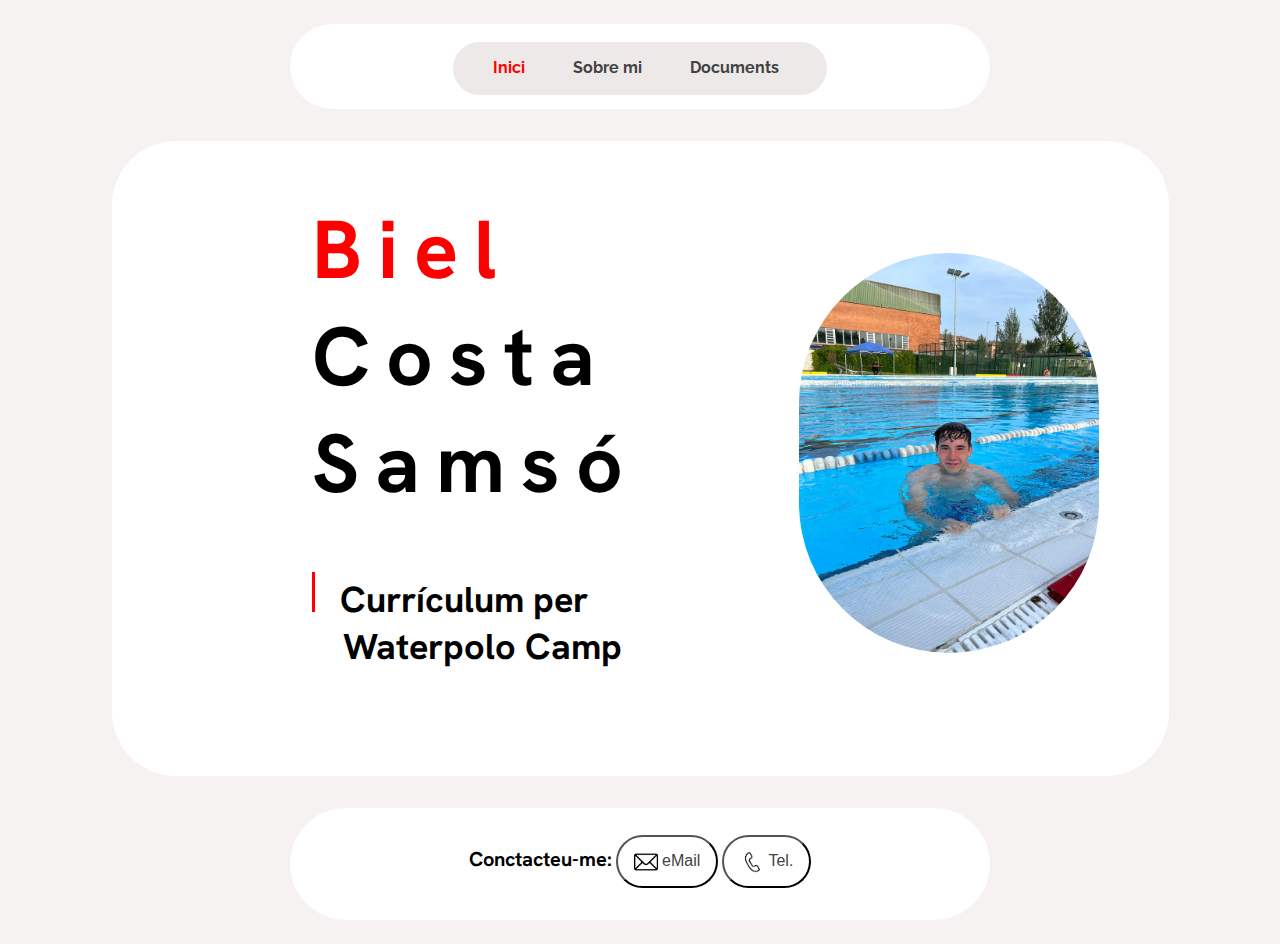
<file: index.html>
<!DOCTYPE html>
<html lang="en">
<head>
    <meta charset="UTF-8">
    <meta name="viewport" content="width=device-width, initial-scale=1.0">
    <title>CV - Biel Costa Samsó</title>
    <link rel="icon" href=".png" sizes="32x32">
    <link rel="stylesheet" href="index.css">
    <link rel="stylesheet" href="global.css">
    <link rel="stylesheet" href="https://fonts.googleapis.com/css?family=Sofia">
</head>
<body>
    <div class="ordre">
        <div class="shadow">
            <nav>
                <div id="barr" class="bar">

                </div>
            </nav>
        </div>
        <header>
            <div class="box_nom">
                <div class="tituls"><h1>
                    <span style="color: var(--name)">Biel</span><br>
                    <span>Costa</span><br>
                    <span>Samsó</span></h1>
                    <div class="subitle">
                        <h3><span></span>
                            Currículum per <br><div id="arrda"> Waterpolo Camp</div></h3>
                    </div>
                </div>
                <div class="png">
                    <img src="wp.jpg" alt="avatar/foto">
                </div>
            </div>

            <!--        <h3>This is the site that i creatyed for the erasmus motivation leter.</h3>
            <p>in this web page as you can see is to tell yo in a better way that T'm a very good option to choise</p>-->

        </header>
        <footer>
            <div class="contact">
                <h2>Conctacteu-me:</h2>
                <button onclick="copiarAlPortapapeles('email2')" class="contactemelo" id="mail2"><img alt="" src="mailLogo.png"> eMail</button><p hidden id="email2">costasamso@gmail.com</p>
                <button onclick="copiarAlPortapapeles('phone')" class="contactemelo" id="tel"><img src="telLogo.png" alt=""> Tel.</button><p hidden id="phone">644346495</p>
            </div>    
        </footer>
        <script src="scripts.js"></script>
        <script src="nav.js"></script>
    </div>
</body>
</html>
</file>
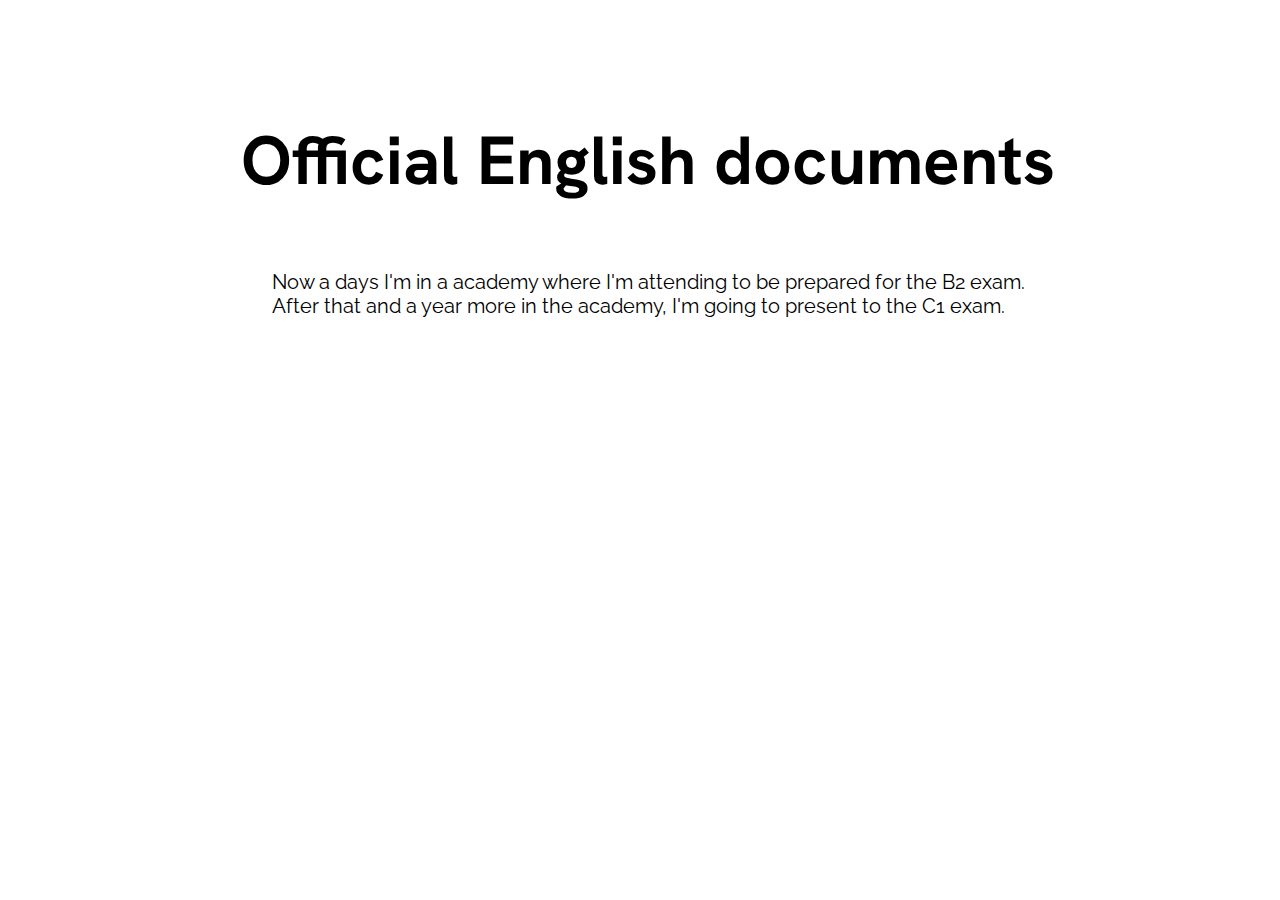
<file: B2.html>
<!DOCTYPE html>
<html lang="en">
<head>
    <meta charset="UTF-8">
    <meta name="viewport" content="width=device-width, initial-scale=1.0">
    <title>Document</title>
    <link rel="stylesheet" href="global.css">
    <link rel="stylesheet" href="index.css">
    <style>
        h1{
            font-size: 68px;
            justify-content: center;
            font-display: flex;
            margin-right: 2em;
            margin-left: 2em;
            font-weight: bolder;
            text-align: center;
        }
        body{
            display: flex;
            justify-content: center;
            flex-direction: column;
            align-items: center;
            width: 100%;
            height: 100%;
            margin-top: 70px;
            background-color: #ffffff;
        }
        .aaaa{
            width: auto
        }
        p {
            font-size: 20px;
            text-align: justify;
        }
        div {
            width: 100vw;
            display: flex;
            justify-content: center;
            flex-direction: column;
            align-items: center;
        }
    </style>
</head>
<body>
    <div>
    <h1>Official English documents</h1>
    
    <p>
        Now a days I'm in a academy where I'm attending to be prepared for the B2 exam. <br>
        After that and a year more in the academy, I'm going to present to the C1 exam.
    </p>
    </div>
</body>
</html>
</file>
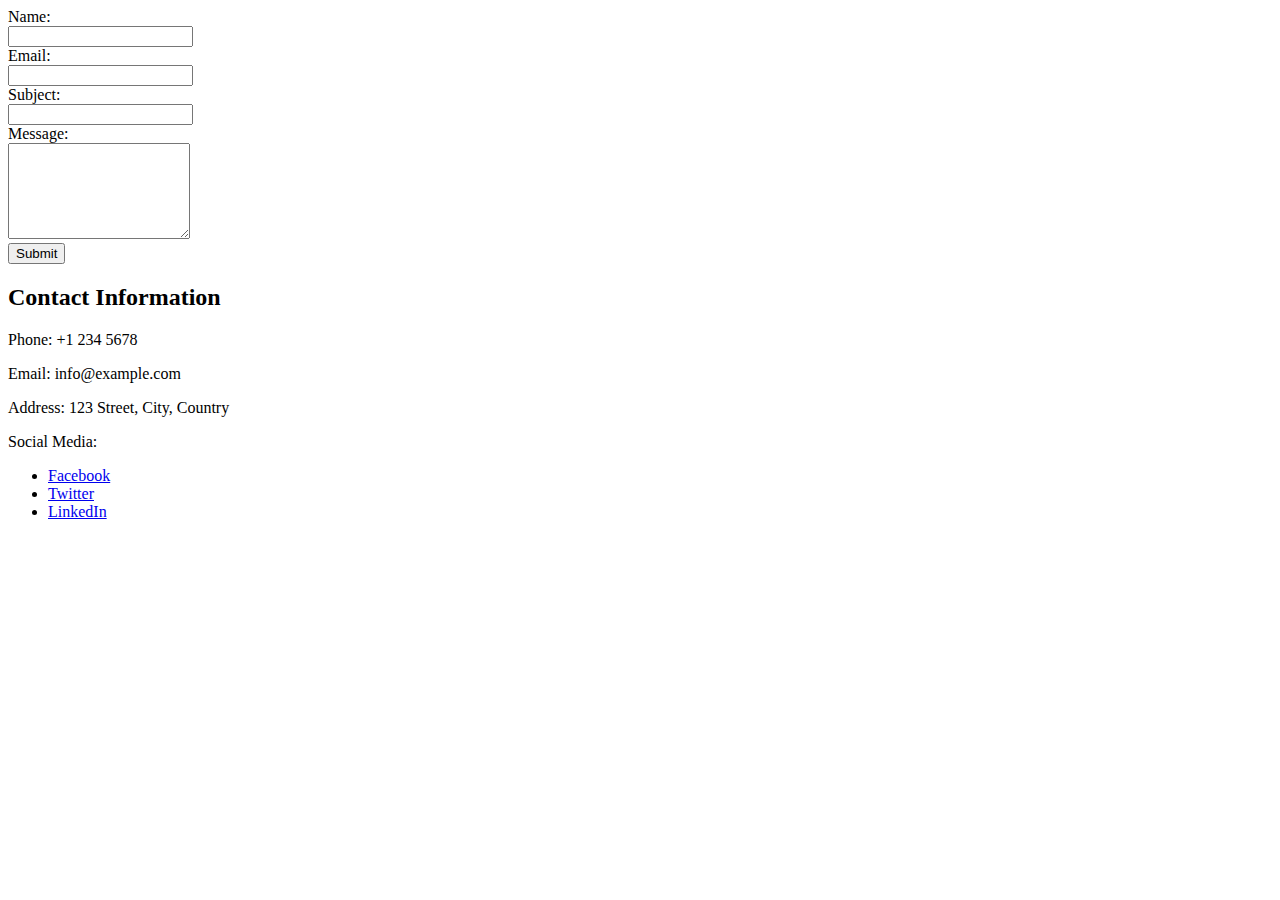
<file: contact.html>
<!DOCTYPE html>
<html>
<body>
    <form name="contactForm" onsubmit="return validateContactForm()">
        <label for="name">Name:</label><br>
        <input type="text" id="name" name="name"><br>
        <label for="email">Email:</label><br>
        <input type="text" id="email" name="email"><br>
        <label for="subject">Subject:</label><br>
        <input type="text" id="subject" name="subject"><br>
        <label for="message">Message:</label><br>
        <textarea id="message" rows="6" name="message"></textarea><br>
        <input type="submit" value="Submit">
    </form>

    <h2 id="result"></h2>

    <script>
function sendEmail(){
    Email.send ({
    Host : "smtp gmail.com",
    Username : "",
    Password : "",
    To: "avinashkrdm@gmail.com" ,
    From : document.getElementById( "email"). value,
    Subject : "New Contact Form Enquiry",
    Body : "Name: " + document.getElementById ("name"). value
    + "<br> Email: " + document.getElementById ("email"). value
    + "‹br> Phone no: " + document. getElementById ("phone"). value
    + "<br> Message: " + document.getElementById ("message"). value
}). then (
message => alert (message)
);
}
function validateEmail(email) {
    var re = /\S+@\S+\.\S+/;
    return re.test(email);
}
    </script>


    <h2>Contact Information</h2>
    <p>Phone: +1 234 5678</p>
    <p>Email: info@example.com</p>
    <p>Address: 123 Street, City, Country</p>
    <p>Social Media:</p>
    <ul>
        <li><a href="https://www.facebook.com/example">Facebook</a></li>
        <li><a href="https://www.twitter.com/example">Twitter</a></li>
        <li><a href="https://www.linkedin.com/company/example">LinkedIn</a></li>
    </ul>
</body>
</html>
</file>
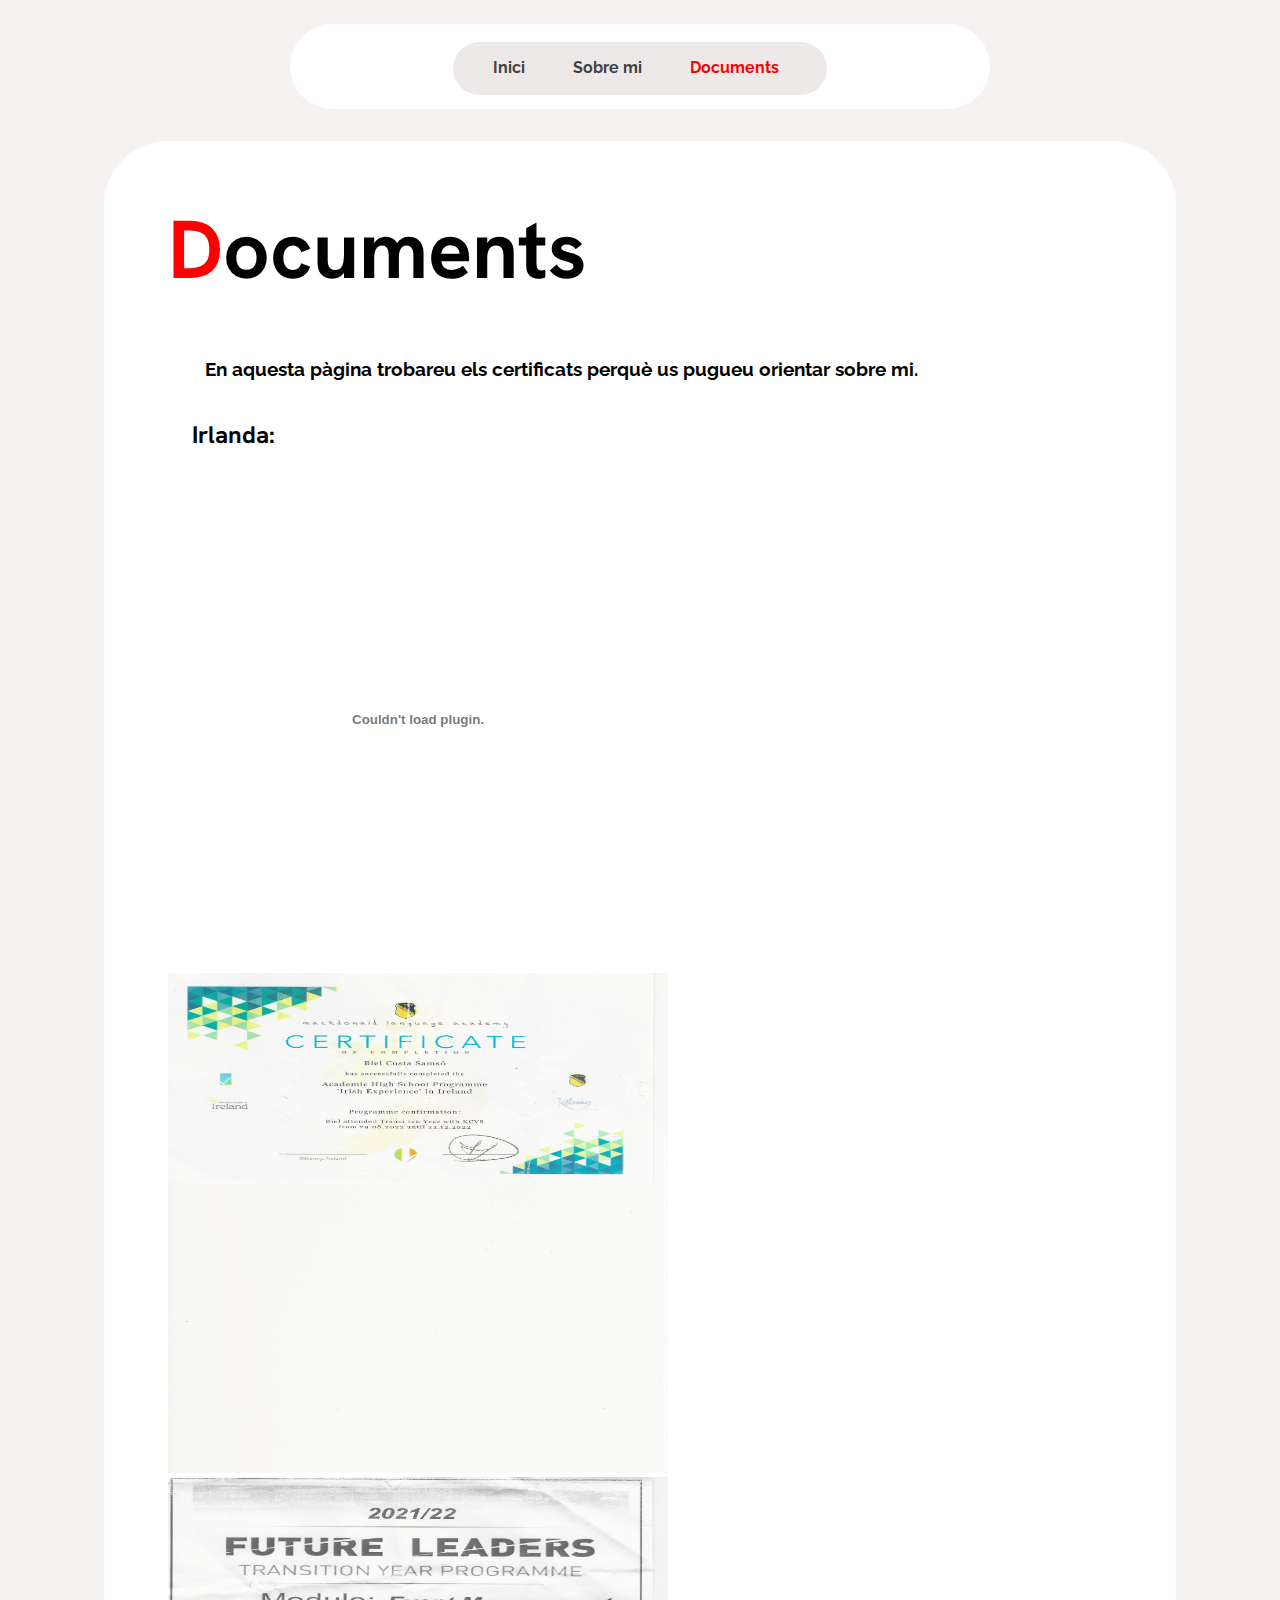
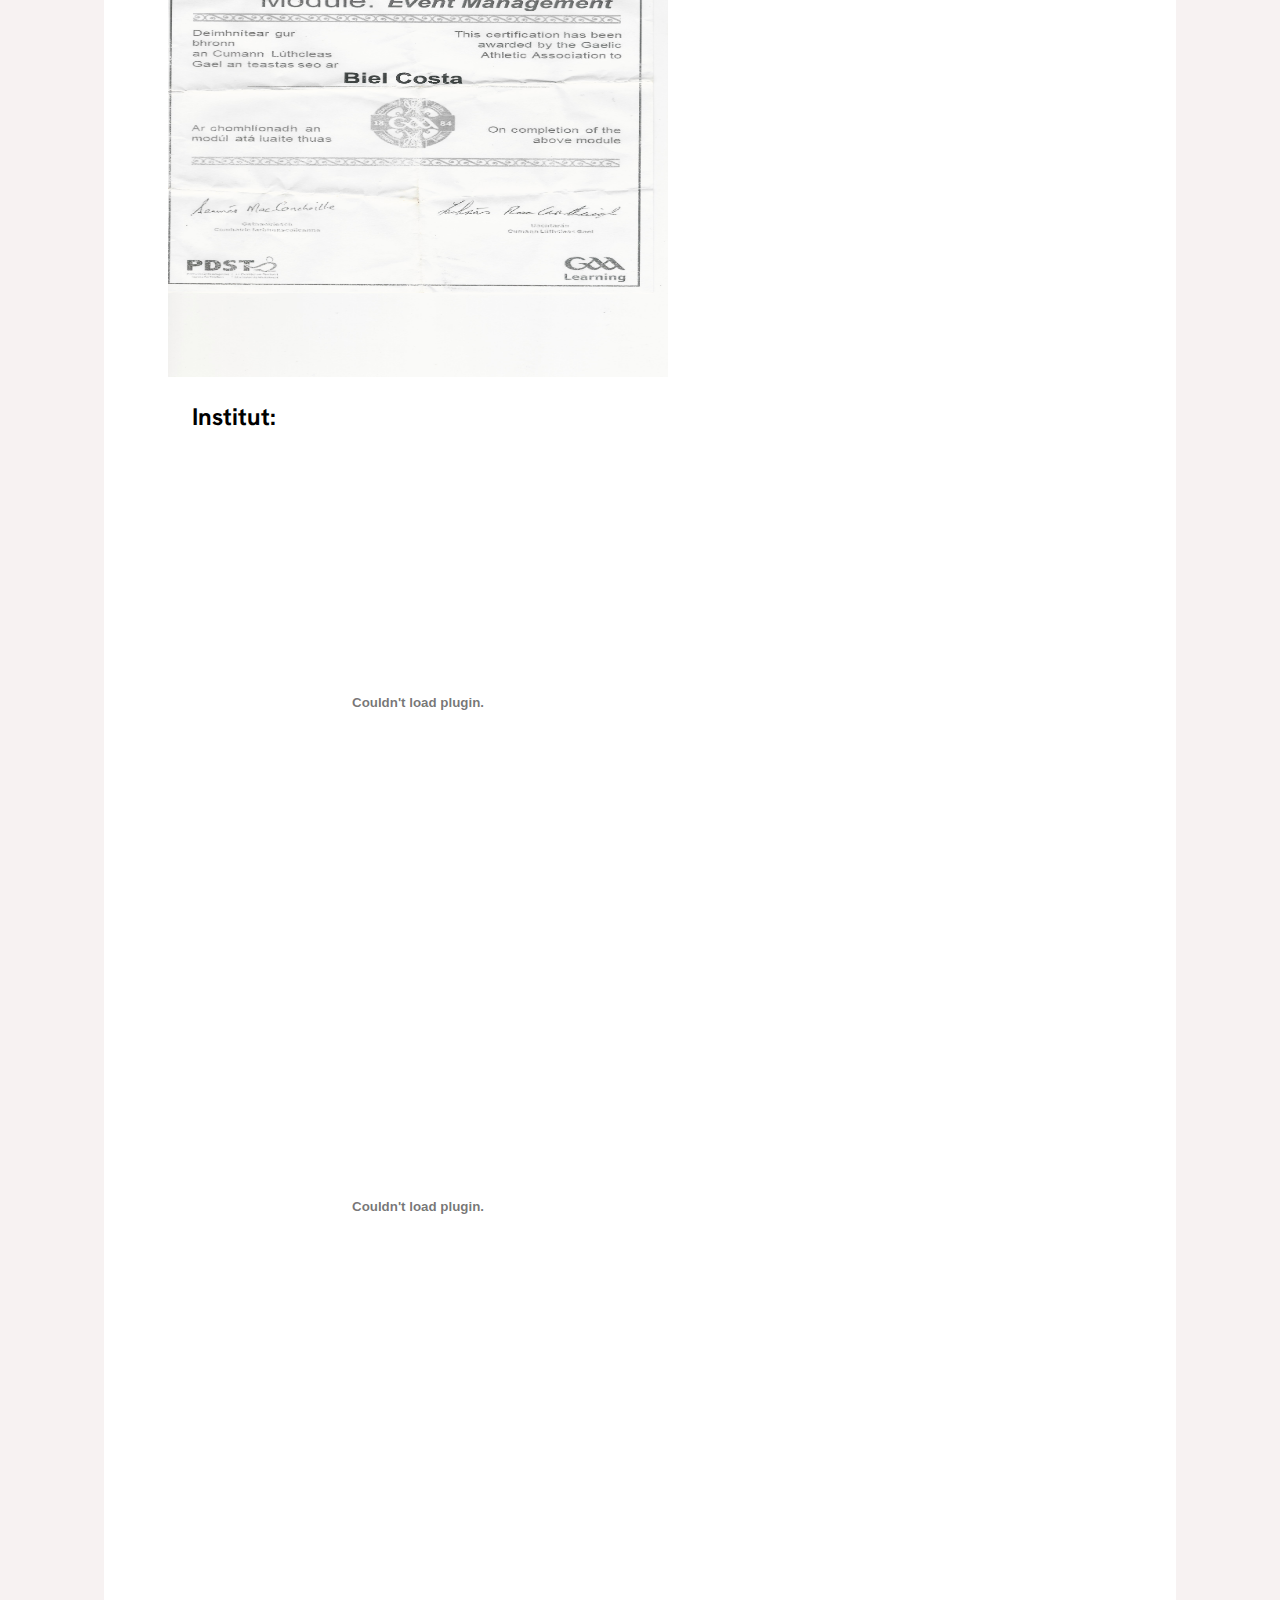
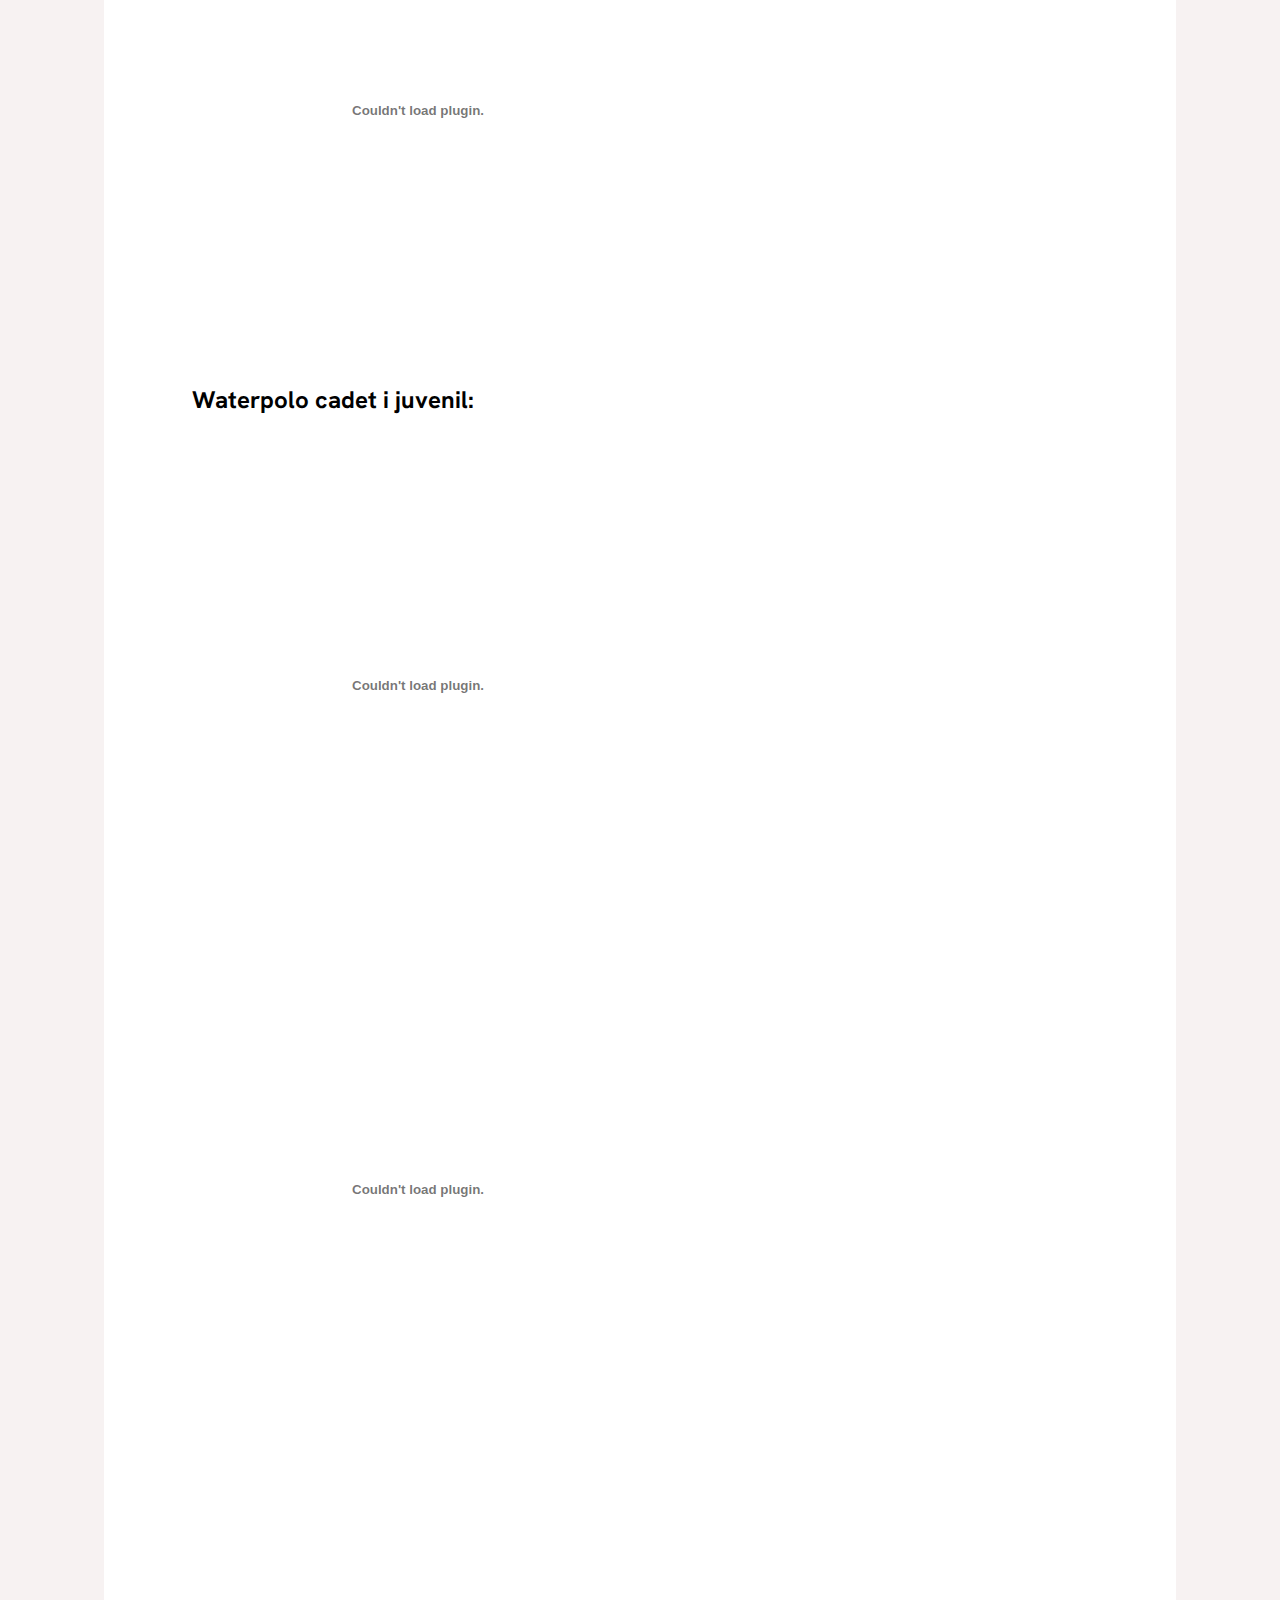
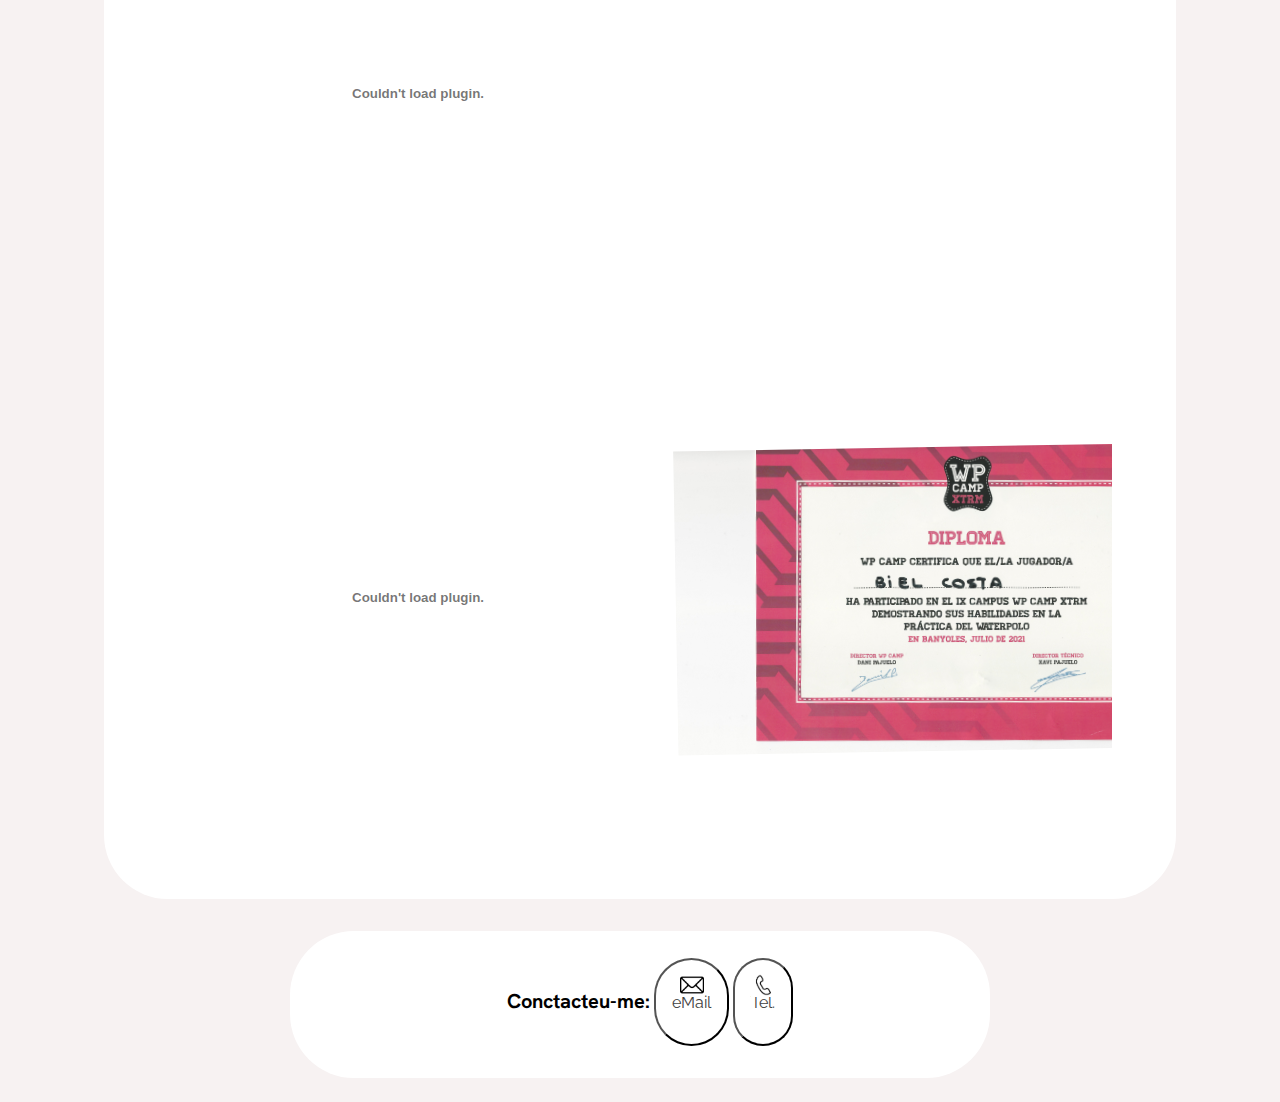
<file: docs.html>
<!DOCTYPE html>
<html lang="en">
<head>
    <meta charset="UTF-8">
    <meta name="viewport" content="width=device-width, initial-scale=1.0">
    <title>CV - Biel Costa Samsó</title>
    <link rel="icon" href=".png" sizes="32x32">
    <link rel="stylesheet" href="docs.css">
    <link rel="stylesheet" href="global.css">
    <link rel="stylesheet" href="https://fonts.googleapis.com/css?family=Sofia">

</head>
<body>
    <div class="ordre">
        <div class="shadow">
            <nav>
                <div id="barr" class="bar">
                </div>
            </nav>
        </div>
    <header>
        <div class="tot">
            <h1><span style="color: var(--name)">D</span>ocuments</h1>
            <h3>En aquesta pàgina trobareu els certificats perquè us pugueu orientar sobre mi.</h3>
            <div class="ireland">
                <h2>Irlanda:</h2>
                <object class="pdfs" data="Biel Costa Samso - KCVS school report.pdf" type="application/pdf" ></object>
                <div id="img1"><object class="img1" data="mckdonald_academy.jpeg" type="image/gif" alt="mckdonald_academy"></object></div>
                <div id="img2"><object class="img2" data="TY_project_ireland.jpeg" type="image/gif" alt="TY_project"></object></div>
            </div>
            <div class="insti">
                <h2>Institut:</h2>
                <object class="pdfs" data="BIEL COSTA SAMSOnotes.pdf" type="application/pdf" alt="notes1r-3r"></object>
                <object class="pdfs" data="Notes Biel 4t final.pdf"  type="application/pdf" alt="notes finals 4t"></object>
                <object class="pdfs" data="carta ins.pdf" type="application/pdf" alt="carta insti for ireland"></object>
            </div>
            <div class="wp">
                <h2>Waterpolo cadet i juvenil:</h2>
            <object class="pdfs" data="entreno cadet2.pdf" type="application/pdf" alt="carta entrenaments cadet"></object>
            <object class="pdfs" data="llicencia 22_232.pdf" type="application/pdf" alt="llicencia 22-23"></object>
            <object class="pdfs" data="entreno juvenil2.pdf" type="application/pdf" alt="entreno juvenil"></object>
            <object class="pdfs" data="llicencia 23_242.pdf" type="application/pdf" alt="llicencia 23-24"></object>
            <div id="img3"><object class="img3" data="wpcamp.jpeg" type="image/gif"></object></div>
            </div>
        </div>
    </header>
        

    <footer>
        <div class="contact">
            <h2>Conctacteu-me:</h2>
            <button onclick="copiarAlPortapapeles('email2')" class="contactemelo" id="mail2"><img alt="" src="mailLogo.png"><p class="noespaiup">eMail</p></button><p hidden id="email2">costasamso@gmail.com</p>
            <button onclick="copiarAlPortapapeles('phone')" class="contactemelo" id="tel"><img src="telLogo.png" alt=""> <p class="noespaiup">Tel.</p></button><p hidden id="phone">644346495</p>
        </div>    
    </footer>
    <script src="scripts.js"></script>
    <script src="nav.js"></script>
</div>
</body>
</html>
</file>
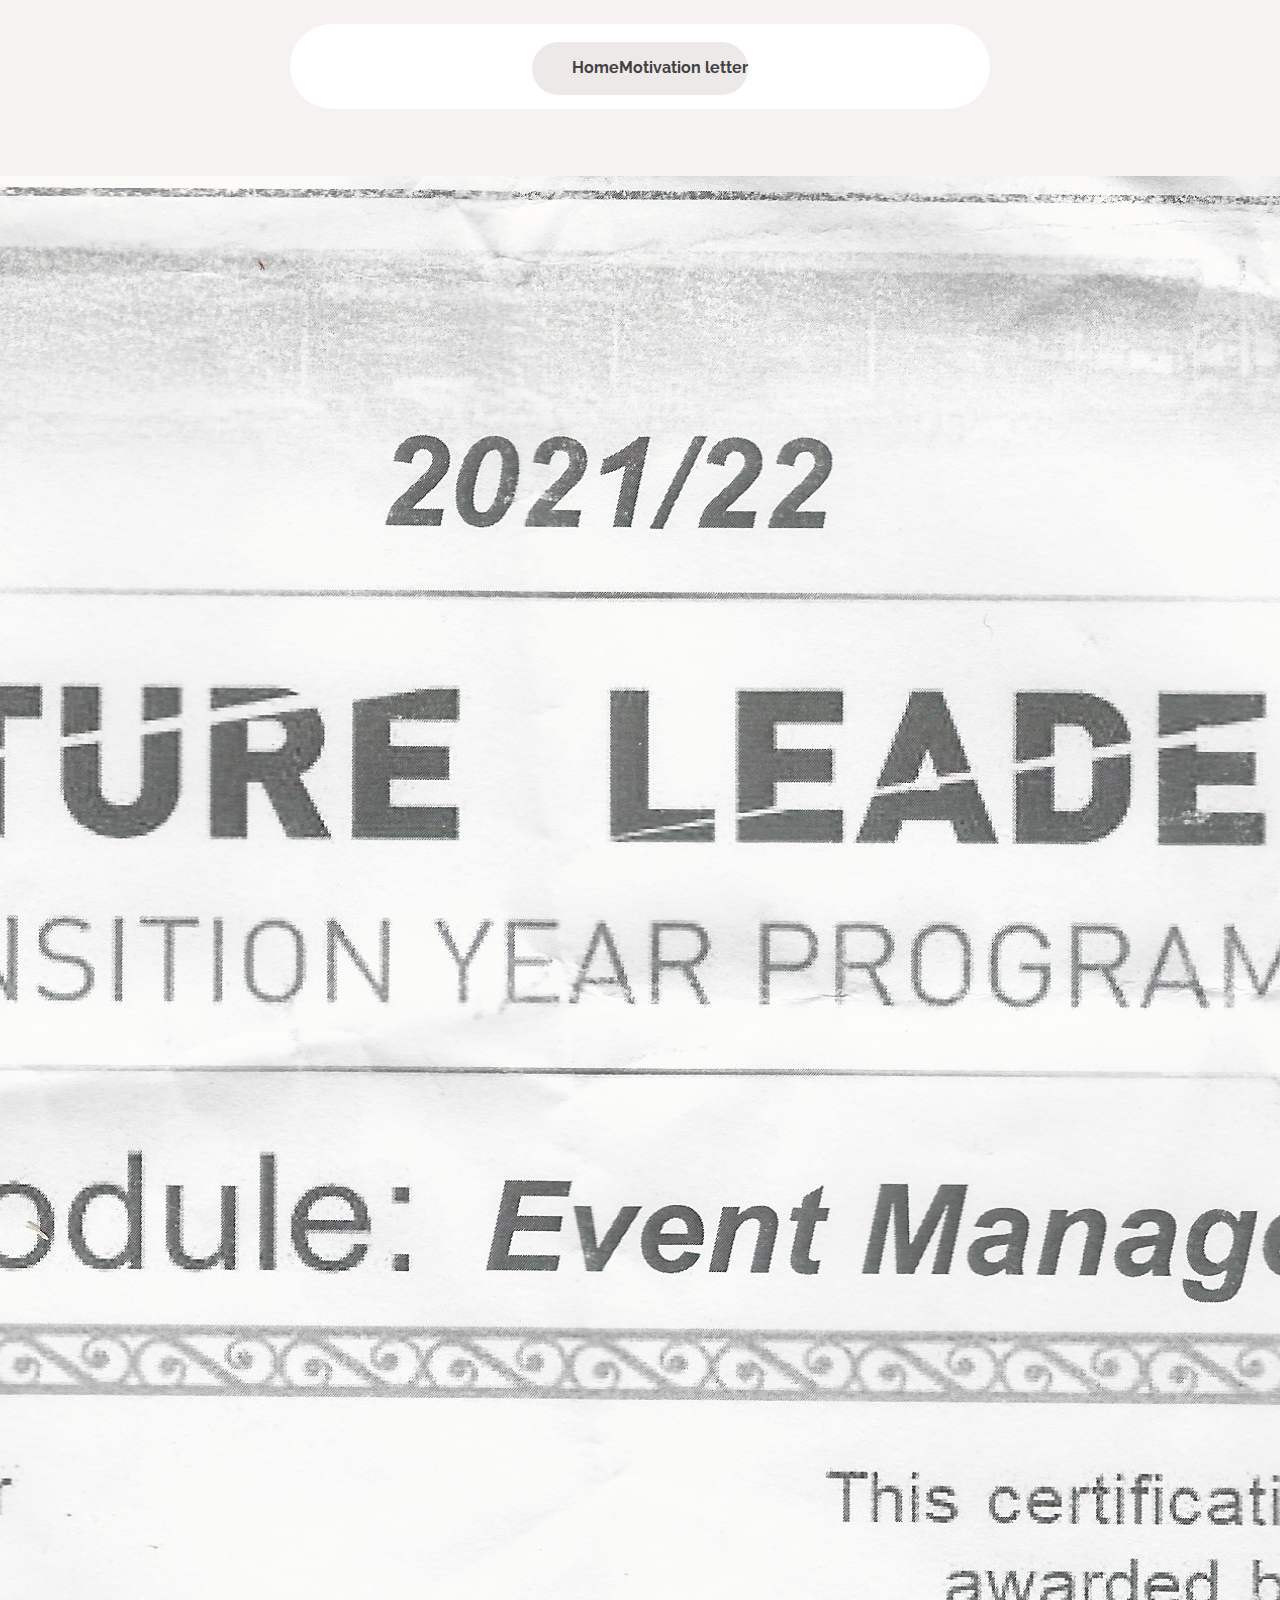
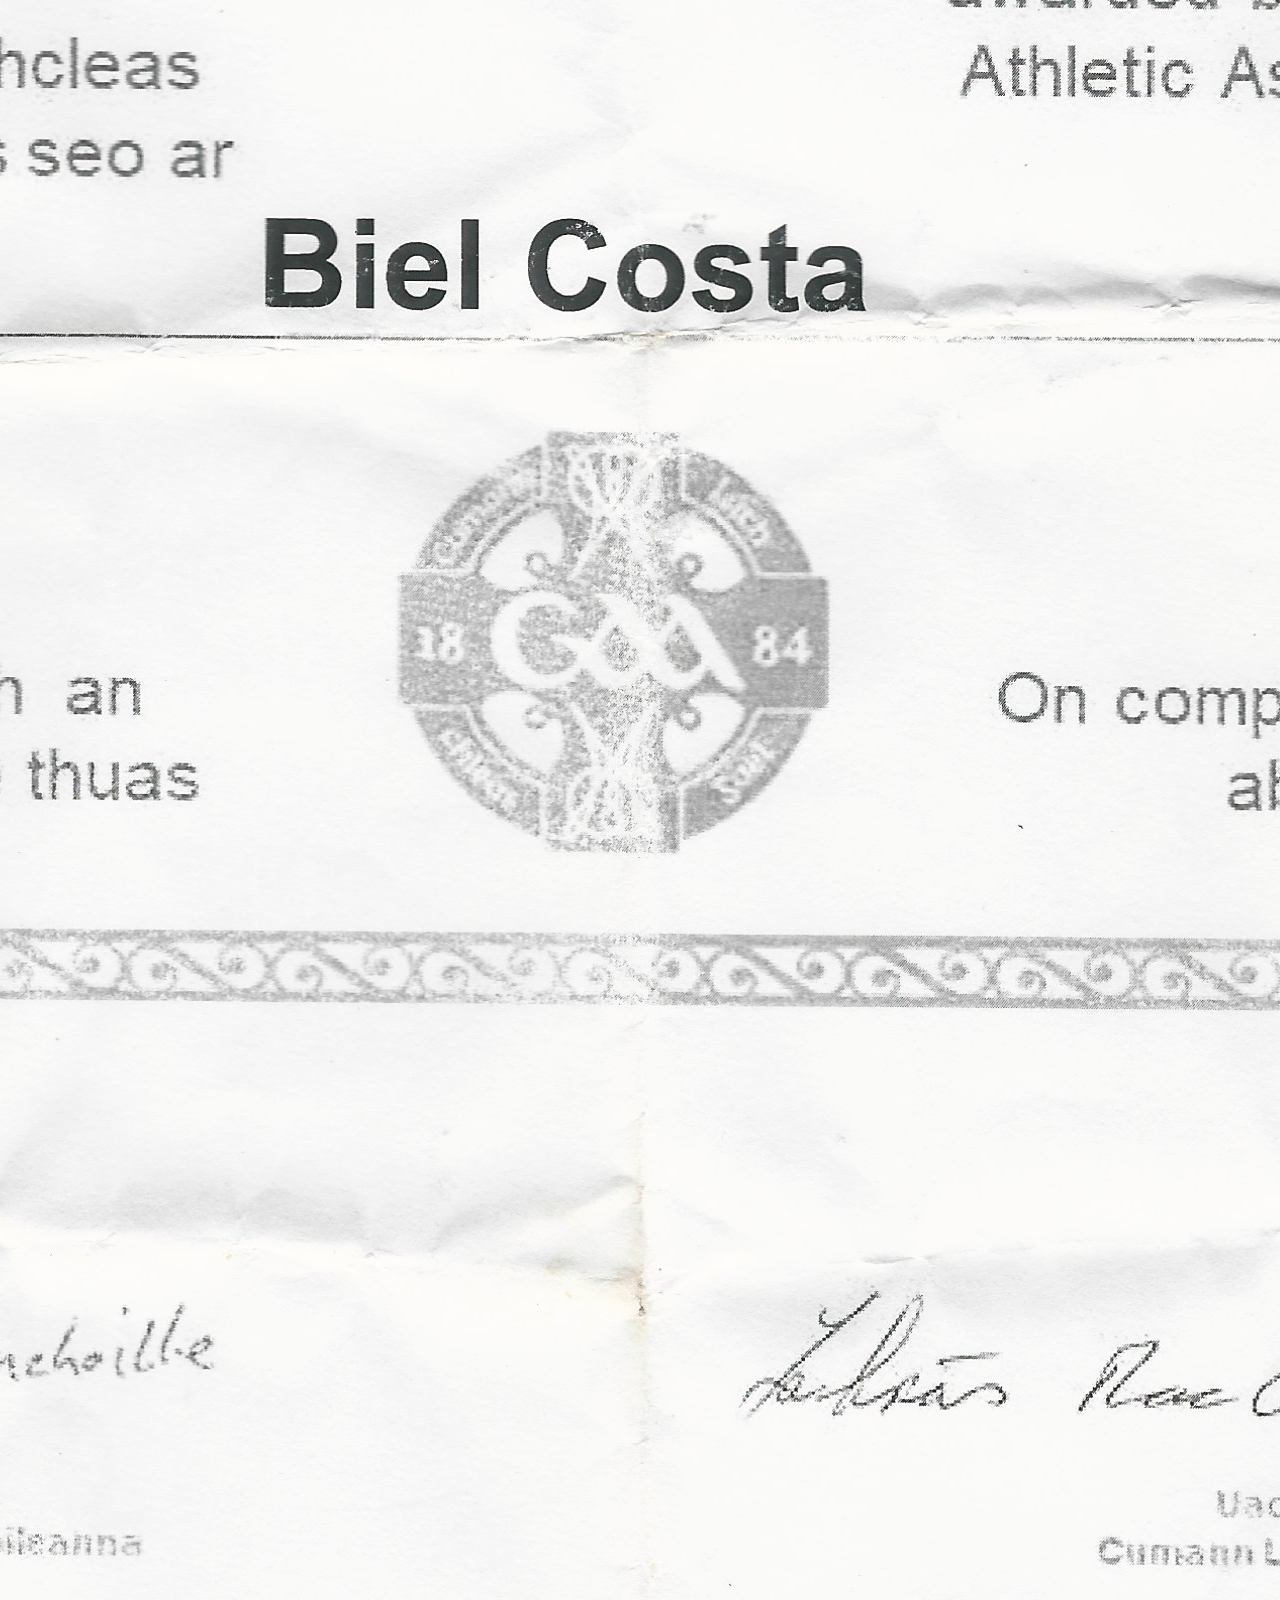
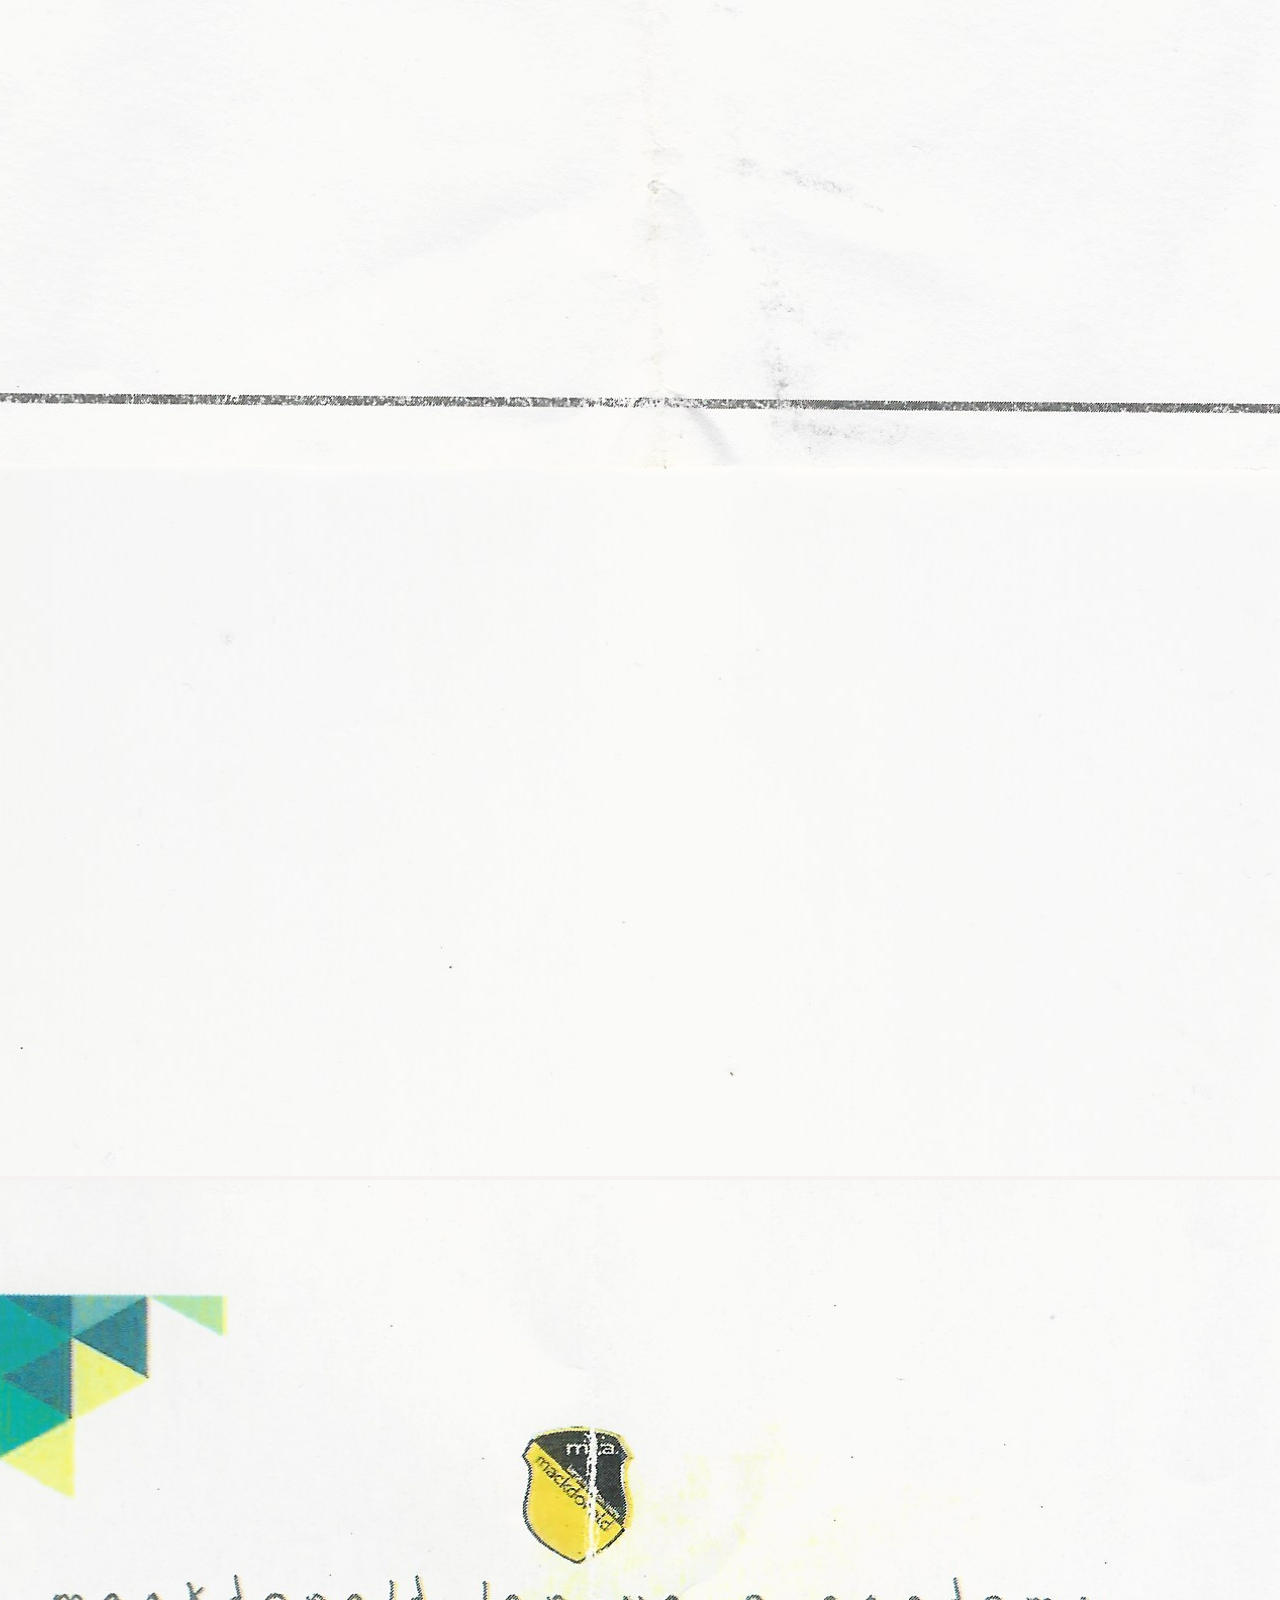
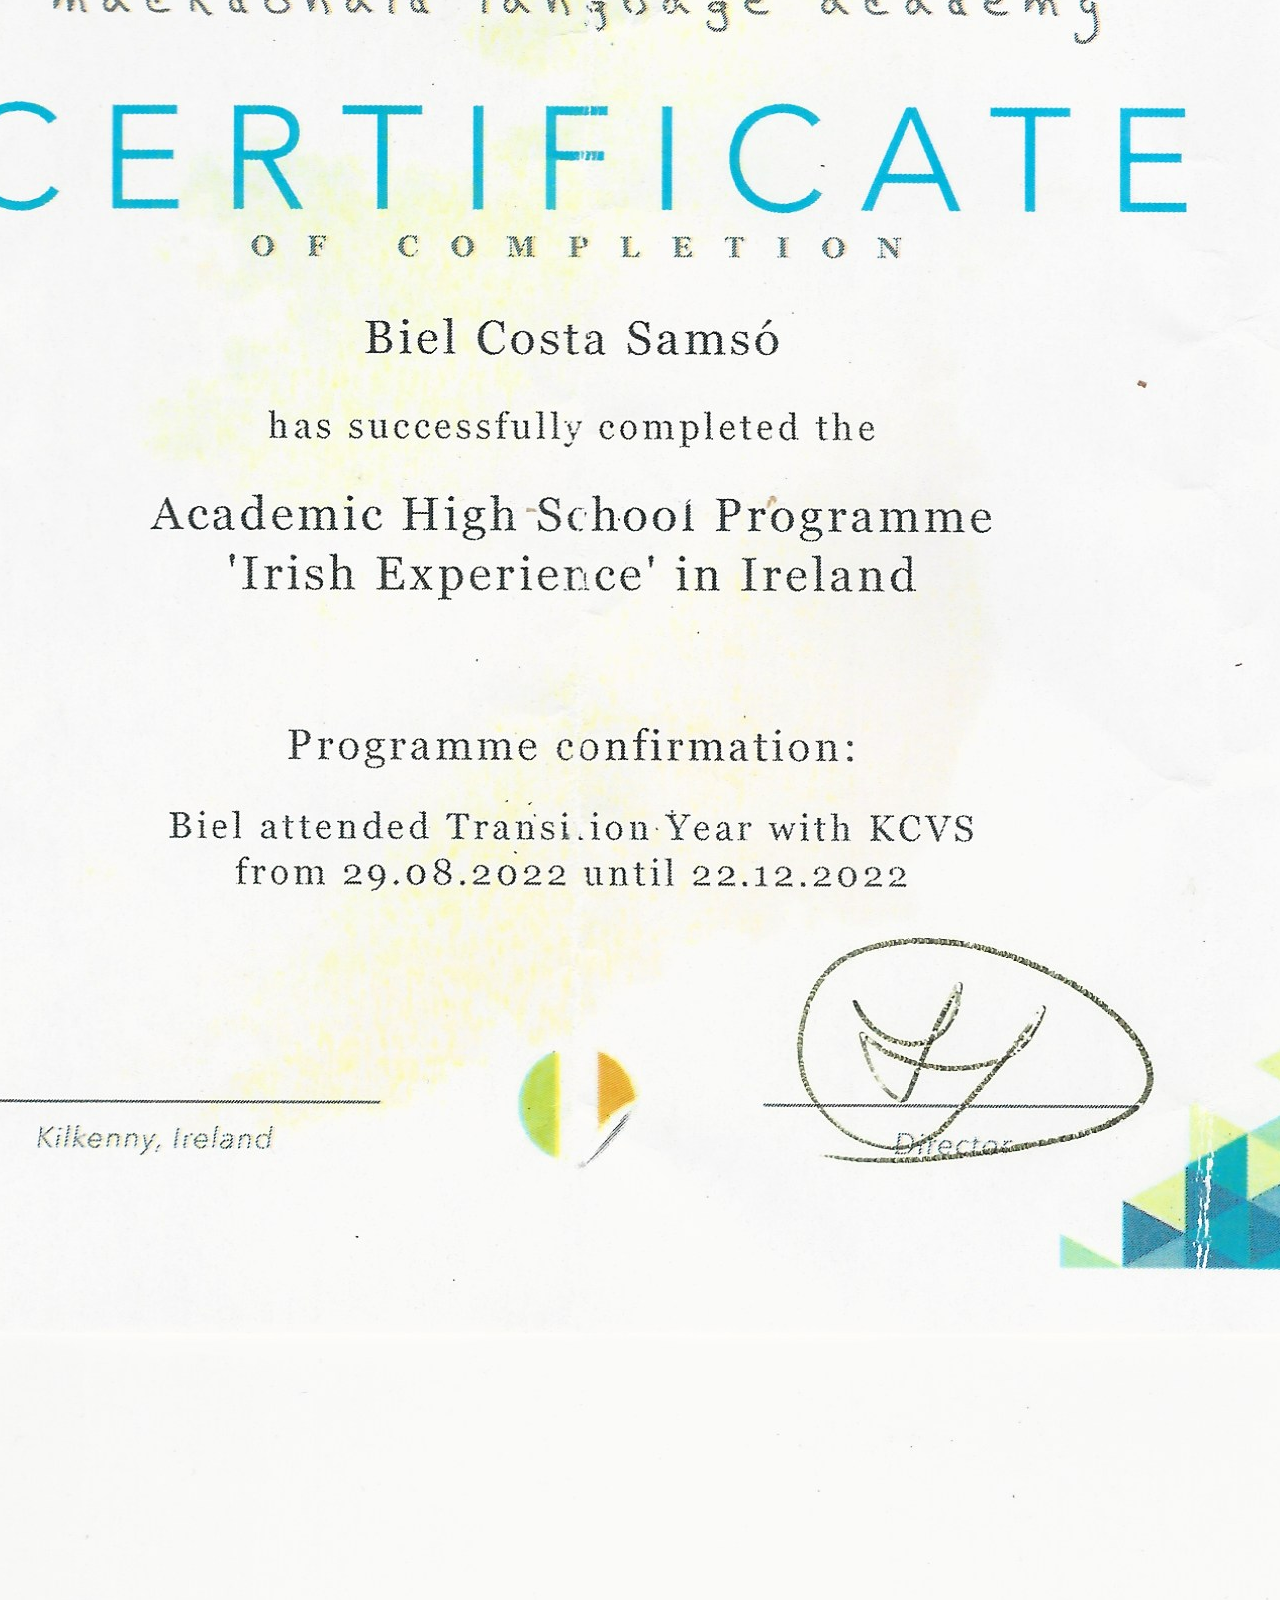
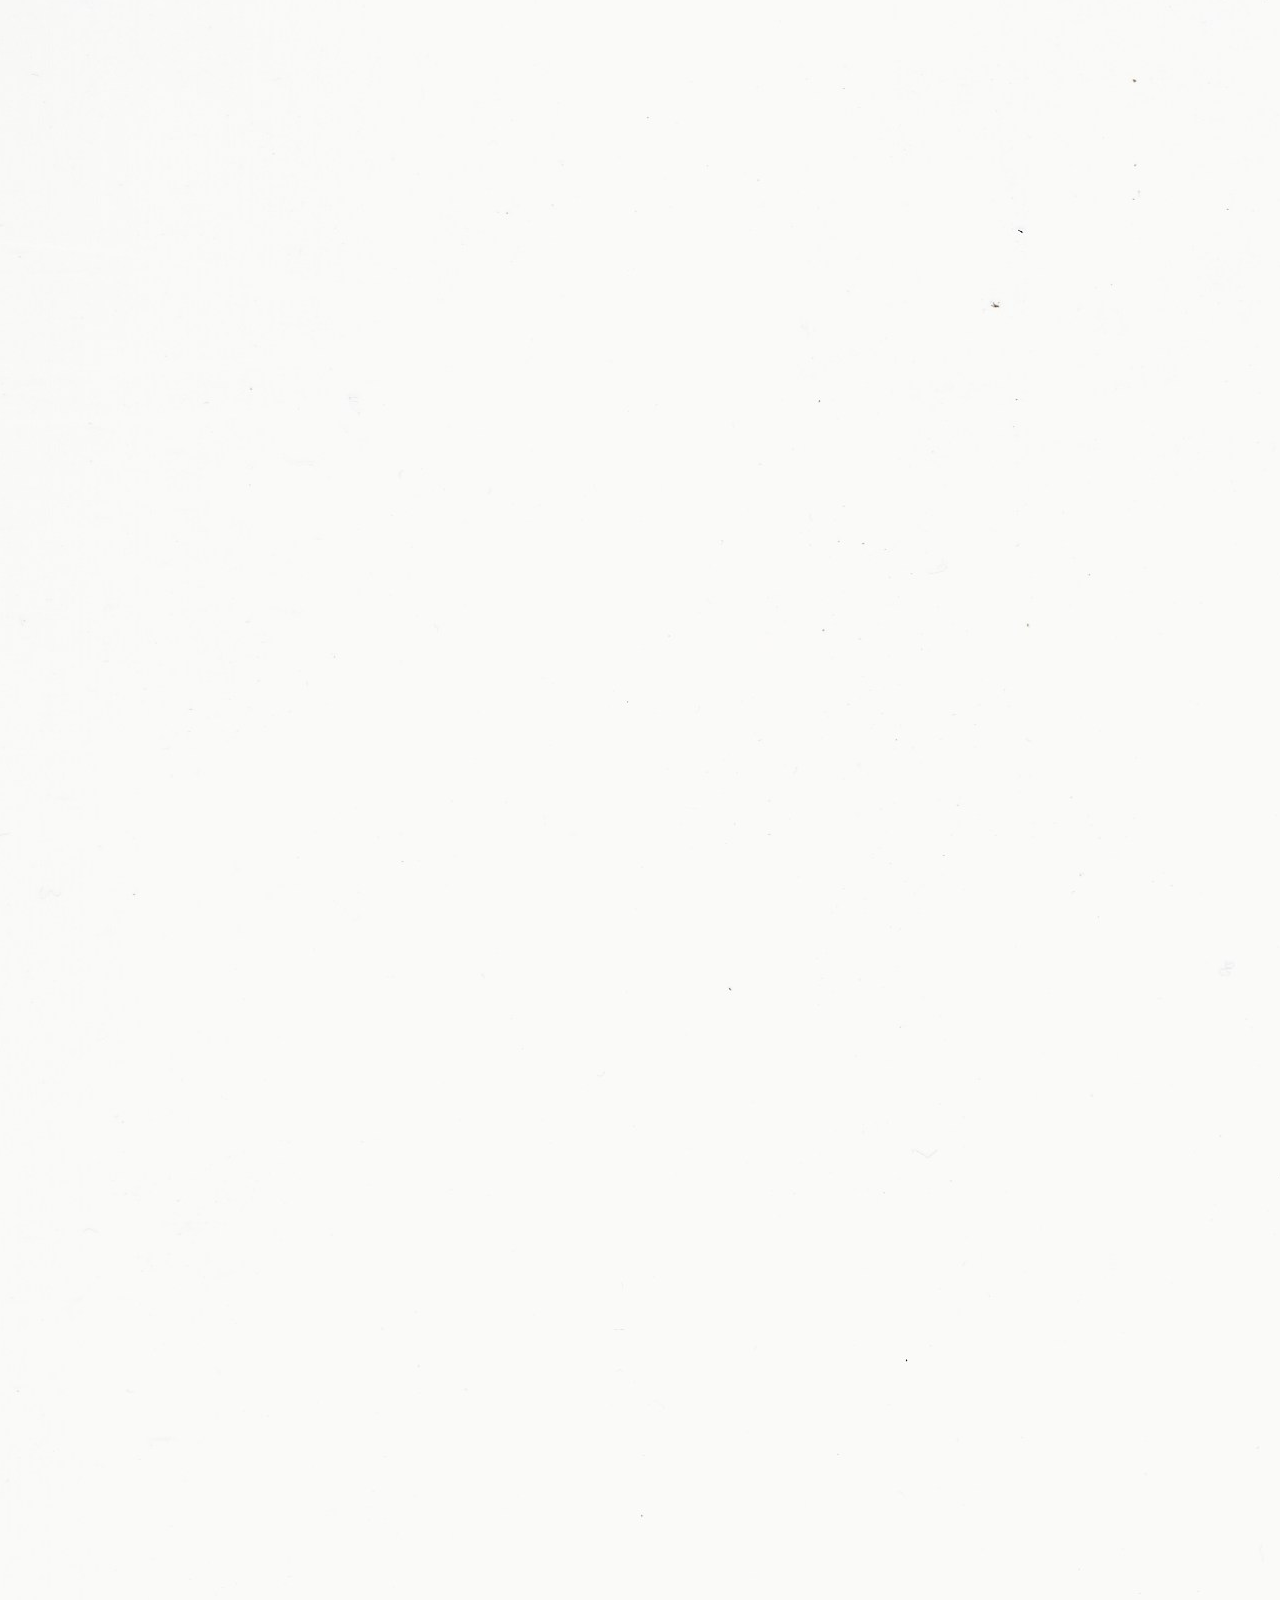
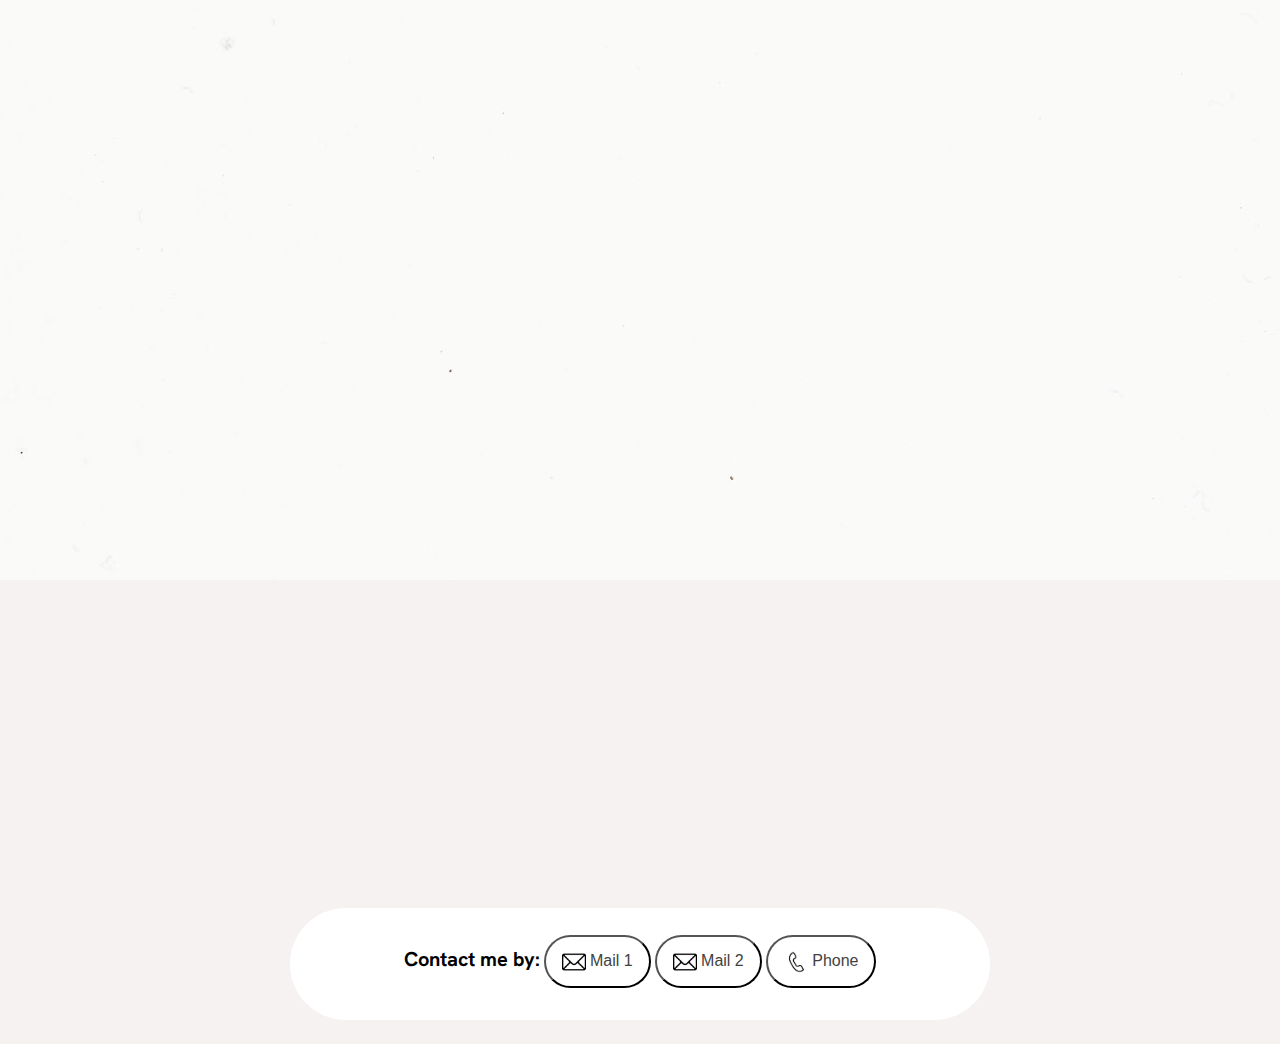
<file: doctransicio.html>
<!DOCTYPE html>
<html lang="en">
<head>
    <meta charset="UTF-8">
    <meta name="viewport" content="width=device-width, initial-scale=1.0">
    <title>Document</title>
    <link rel="stylesheet" href="index.css">
    <link rel="stylesheet" href="global.css">
    <link rel="stylesheet" href="https://fonts.googleapis.com/css?family=Sofia">
</head>
<body>
    <div class="ordre">
        <div class="shadow">
            <nav>
                <div class="bar">
                    <ul>
                        <li><a id="primer"href="/index.html">Home</a></li>
                        <li><a id="segon"href="/m_leter.html">Motivation letter</a></li>

                    </ul>
                </div>
            </nav>
        </div>
        <div class="tot">
            <object data="/Biel Costa Samso - KCVS school report.pdf" 
            type="application/pdf" width="500px" height="500px" style="transform: rotateX(0deg);">
            <p>Alternative text for PDF</p>
            </object>
            <img src="TY_project_ireland.jpeg" alt="TY_project">
            <img src="mckdonald_academy.jpeg" alt="">
            <object data="" type=""></object>
            <object data="" type=""></object>
            <object data="" type=""></object>
            <object data="" type=""></object>
            <object data="" type=""></object>
            <object data="" type=""></object>
            <object data="" type=""></object>
            <object data="" type=""></object>
            <object data="" type=""></object>
            <object data="" type=""></object>
            <object data="" type=""></object>
            <object data="" type=""></object>
        </div>


        <footer>
            <div class="contact">
                <h2>Contact me by:</h2>
                <button id="mail1" onclick="copiarAlPortapapeles('email1')"><img src="/mailLogo.png" alt=""> Mail 1</button><p hidden id="email1">bielcostasamso@insalba.cat</p>
                <button onclick="copiarAlPortapapeles('email2')" id="mail2"><img alt="" src="/mailLogo.png"> Mail 2</button><p hidden id="email2">bcostasamso@insalba.cat</p>
                <button onclick="copiarAlPortapapeles('phone')"  id="tel"><img src="/telLogo.png" alt=""> Phone</button><p hidden id="phone">644346495</p>
            </div>    
        </footer>
        <script src="scripts.js"></script>
    </div>
</body>
</html>
</file>
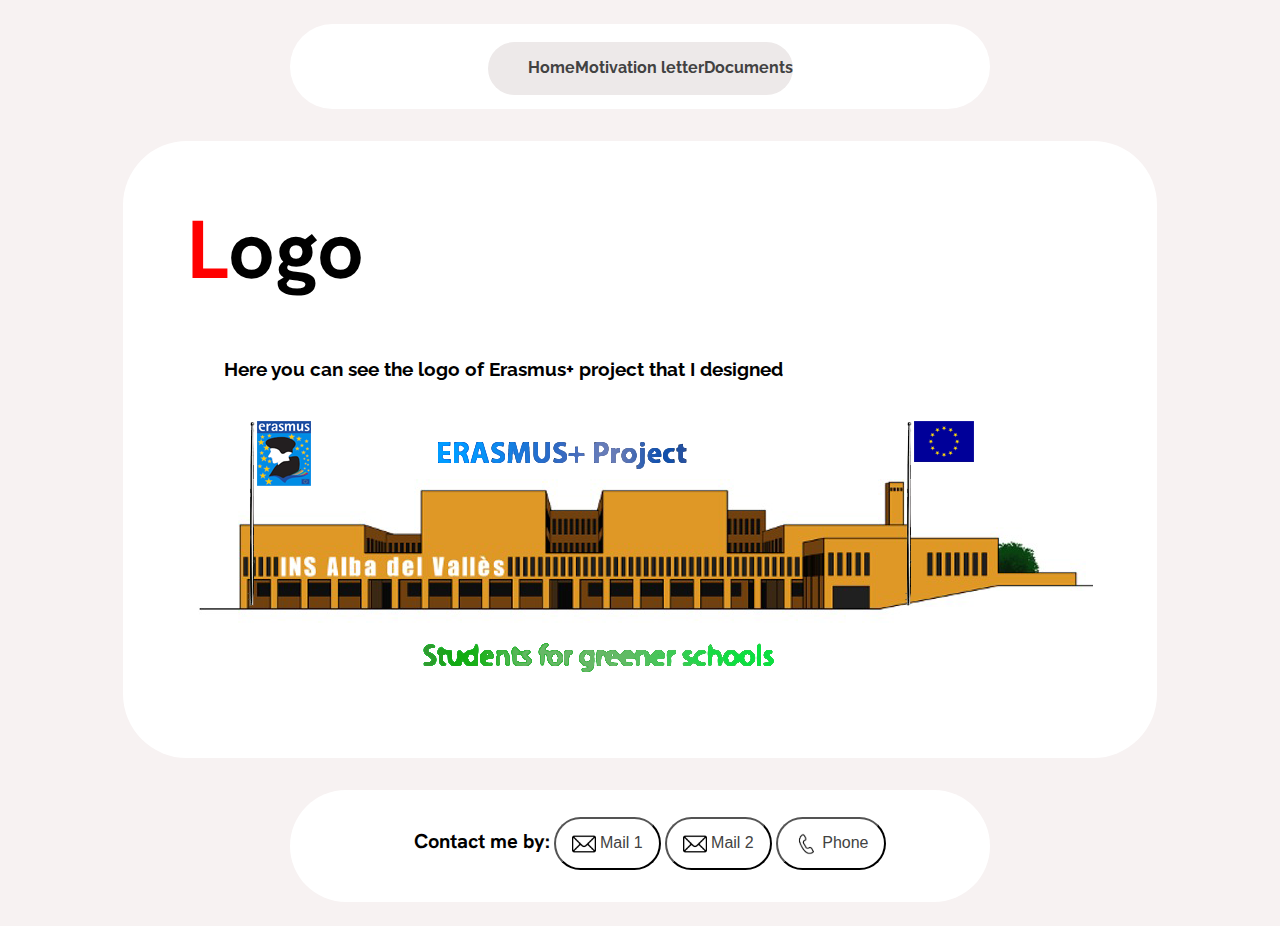
<file: logo.html>
<!DOCTYPE html>
<html lang="en">
<head>
    <meta charset="UTF-8">
    <meta name="viewport" content="width=device-width, initial-scale=1.0">
    <title>Erasmus - Biel Costa Samsó</title>
    <link rel="stylesheet" href="docs.css">
    <link rel="stylesheet" href="global.css">
    <link rel="stylesheet" href="https://fonts.googleapis.com/css?family=Sofia">
    <link rel="icon" href="logotip_insti_fet.png" sizes="32x32">

</head>
<body>
    <div class="ordre">
        <div class="shadow">
            <nav>
                <div class="bar">
                    <ul>
                        <li><a id="primer"href="index">Home</a></li>
                        <li><a id="segon"href="m_leter">Motivation letter</a></li>
                        <li><a id="tercer"href="docs">Documents</a></li>
                    </ul>
                </div>
            </nav>
        </div>
    <header>
        <div class="tot">
            <h1><span style="color: var(--name)">L</span>ogo</h1>
            <h3>Here you can see the logo of Erasmus+  project that I designed</h3>
            <img src="logotip_insti_fet.png" alt="Erasmus+ logo" id="ftoErasmus">

    </header>
        

    <footer>
        <div class="contact">
            <h2>Contact me by:</h2>
            <button id="mail1" onclick="copiarAlPortapapeles('email1')"><img src="mailLogo.png" alt=""> Mail 1</button><p hidden id="email1">bielcostasamso@insalba.cat</p>
            <button onclick="copiarAlPortapapeles('email2')" id="mail2"><img alt="" src="mailLogo.png"> Mail 2</button><p hidden id="email2">bcostasamso@insalba.cat</p>
            <button onclick="copiarAlPortapapeles('phone')"  id="tel"><img src="telLogo.png" alt=""> Phone</button><p hidden id="phone">644346495</p>
        </div>    
    </footer>
    <script src="scripts.js"></script>
</div>
</body>
</html>
</file>
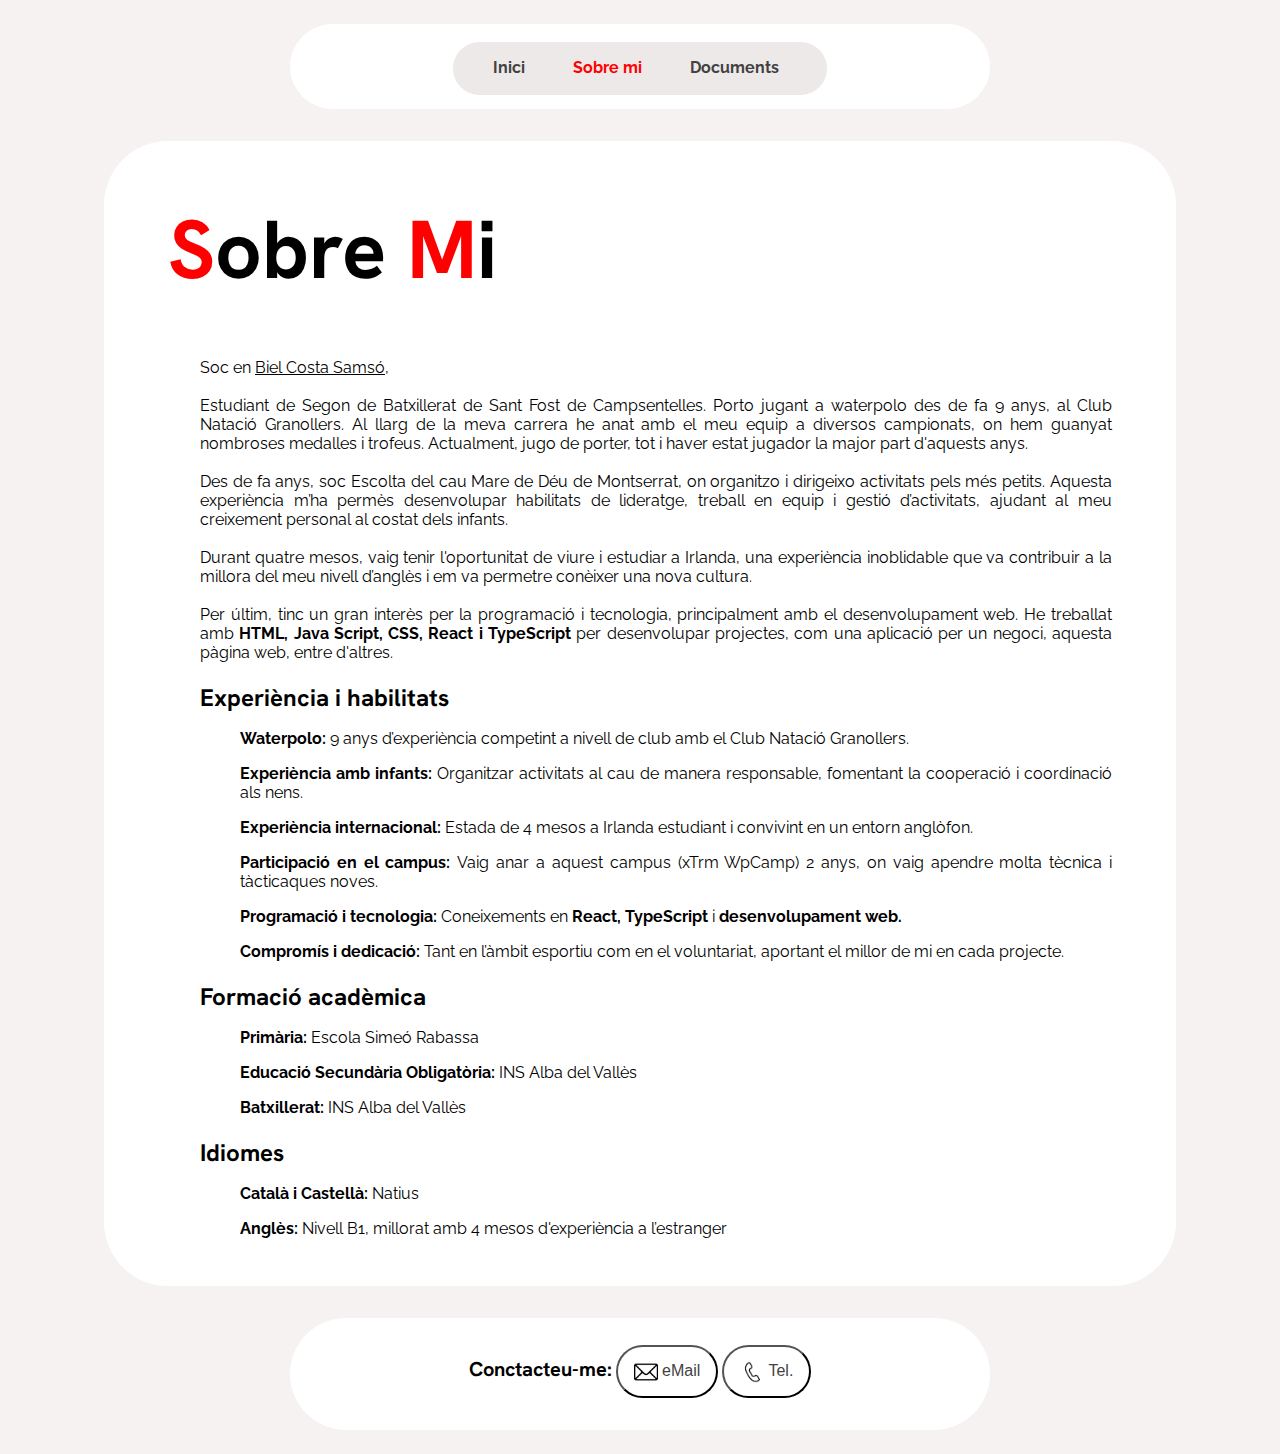
<file: m_leter.html>
<!DOCTYPE html>
<html lang="en">
<head>
    <meta charset="UTF-8">
    <meta name="viewport" content="width=device-width, initial-scale=1.0">
    <title>CV - Biel Costa Samsó</title>
    <link rel="icon" href=".png" sizes="32x32">
    <link rel="stylesheet" href="m_leter.css">
    <link rel="stylesheet" href="global.css">
    <link rel="stylesheet" href="https://fonts.googleapis.com/css?family=Sofia">
    <link rel="javascript" href="nav.js">

</head>
<body>
    <div class="ordre">
        <div class="shadow">
            <nav>
                <div id="barr" class="bar">
                </div>
            </nav>
        </div>
    <header>
        <div class="tot">
            <h1><span style="color: var(--name)">S</span>obre <span style="color: var(--name)">M</span>i</h1>
            <section>
                <p>Soc en <u>Biel Costa Samsó</u>,<br><br>

                    Estudiant de Segon de Batxillerat de Sant Fost de Campsentelles. Porto jugant a waterpolo des de fa 9 anys, al Club Natació Granollers. Al llarg de la meva carrera he anat amb el meu equip a diversos campionats, on hem guanyat nombroses medalles i trofeus. Actualment, jugo de porter, tot i haver estat jugador la major part d'aquests anys.<br><br>

                    Des de fa anys, soc Escolta del cau Mare de Déu de Montserrat, on organitzo i dirigeixo activitats pels més petits. Aquesta experiència m’ha permès desenvolupar habilitats de lideratge, treball en equip i gestió d’activitats, ajudant al meu creixement personal al costat dels infants. <br><br>

                    Durant quatre mesos, vaig tenir l'oportunitat de viure i estudiar a Irlanda, una experiència inoblidable que va contribuir a la millora del meu nivell d’anglès i em va permetre conèixer una nova cultura. <br><br>

                    Per últim, tinc un gran interès per la programació i tecnologia, principalment amb el desenvolupament web. He treballat amb <b>HTML, Java Script, CSS, React i TypeScript</b> per desenvolupar projectes, com una aplicació per un negoci, aquesta pàgina web, entre d'altres.
                </p>
            </section>
            <section id="habits">
                <h2>Experiència i habilitats</h2>
                <ul>
                    <li><b>Waterpolo:</b> 9 anys d’experiència competint a nivell de club amb el Club Natació Granollers.</li>
                    <li><b>Experiència amb infants:</b> Organitzar activitats al cau de manera responsable, fomentant la cooperació i coordinació als nens.</li>
                    <li><b>Experiència internacional: </b>Estada de 4 mesos a Irlanda estudiant i convivint en un entorn anglòfon.</li>
                    <li><b>Participació en el campus: </b>Vaig anar a aquest campus (xTrm WpCamp) 2 anys, on vaig apendre molta tècnica i tàcticaques noves.</li>
                    <li><b>Programació i tecnologia: </b>Coneixements en <b>React, TypeScript</b> i <b>desenvolupament web.</b></li>
                    <li><b>Compromís i dedicació:</b> Tant en l’àmbit esportiu com en el voluntariat, aportant el millor de mi en cada projecte.</li>
                </ul>
            </section>
            <section id="habits">
                <h2>Formació acadèmica</h2>
                <ul>
                    <li><b>Primària:</b> Escola Simeó Rabassa</li>
                    <li><b>Educació Secundària Obligatòria:</b> INS Alba del Vallès</li>
                    <li><b>Batxillerat:</b> INS Alba del Vallès</li>
                </ul>
            </section>
            </section>
            <section id="habits">
                <h2>Idiomes</h2>
                <ul>
                    <li><b>Català i Castellà:</b> Natius</li>
                    <li><b>Anglès:</b> Nivell B1, millorat amb 4 mesos d'experiència  a l’estranger</li>
                </ul>
            </section>
        </div>
    </header>

    <footer>
        <div class="contact">
            <h2>Conctacteu-me:</h2>
            <button onclick="copiarAlPortapapeles('email2')" class="contactemelo" id="mail2"><img alt="" src="mailLogo.png"> eMail</button><p hidden id="email2">costasamso@gmail.com</p>
            <button onclick="copiarAlPortapapeles('phone')" class="contactemelo" id="tel"><img src="telLogo.png" alt=""> Tel.</button><p hidden id="phone">644346495</p>
        </div>    
    </footer>
    <script src="scripts.js"></script>
    <script src="nav.js"></script>
</div>
</body>
</html>
</file>
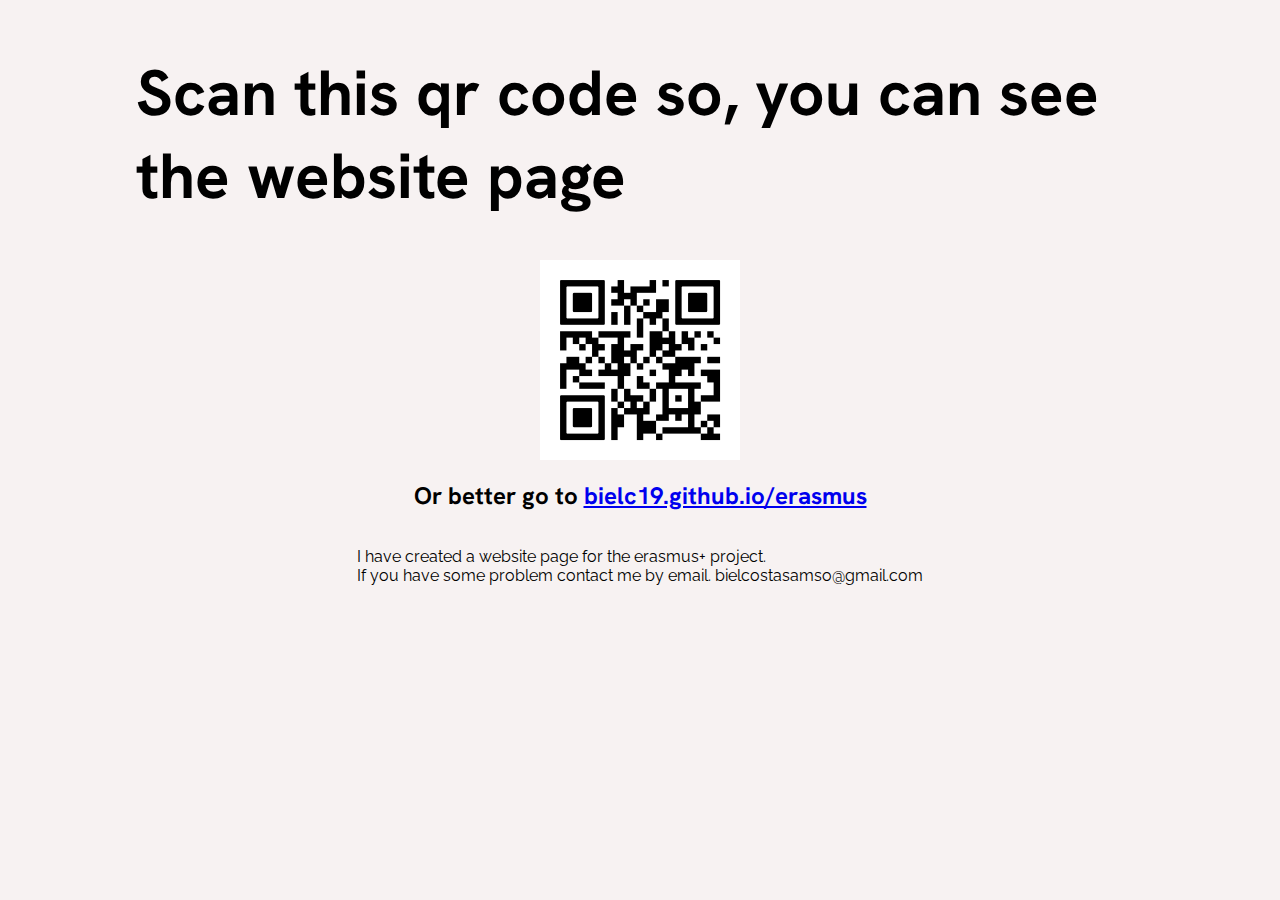
<file: qr.html>
<!DOCTYPE html>
<html lang="en">
<head>
    <meta charset="UTF-8">
    <meta name="viewport" content="width=device-width, initial-scale=1.0">
    <title>Document</title>
    <link rel="stylesheet" href="global.css">
    <link rel="stylesheet" href="index.css">
    <style>
        h1{
            font-size: 64px;
            justify-content: center;
            font-display: flex;
            margin-right: 2em;
            margin-left: 2em;
            font-weight: bolder;
        }
        body{
            display: flex;
            justify-content: center;
            flex-direction: column;
            align-items: center;
        }
    </style>
</head>
<body>
    <h1>Scan this qr code so, you can see the website page</h1>
    <img src="qr.png" alt="" height="200px" width="200px">
        <h2>Or better go to   <a href="https://bielc19.github.io/erasmus">bielc19.github.io/erasmus</a></h2>
    <p>I have created a website page for the erasmus+ project. <br>
        If you have some problem contact me by email. bielcostasamso@gmail.com
    
    </p>
    
</body>
</html>
</file>
<file: index.css>
@import url('https://fonts.googleapis.com/css2?family=Hanken+Grotesk:wght@300;700&display=swap');
:root{
    --fons_header: url(/ftoprova.png);
}
header {
    background-image: --fons_header;
    background-repeat: no-repeat;
    background-attachment: unset;
    margin-right: 6em;
    margin-bottom: 1em;
    margin-left: 6em;
}
h1, h3{
    font-family: 'Hanken Grotesk', sans-serif;
}
h1 {
    font-size: 82px;
}
.subitle span{
    display: inline-block;
    margin-right: 1rem;
    height: 40px;
    width: 3px;
    background-color: var(--name);
}
h3{
    font-size: 36px;
}
.box_nom{
    display: flex;
    margin-right: 70px;
    margin-bottom: 70px;
    margin-left: 200px;
}

h1 span{
    letter-spacing: 1rem;
}
.png img{
    width: 300px;
    height: unset;
    margin-left: 10em;
    margin-top: 7em;
    border-radius: 999px;
}
#arrda {
    margin-left: 0.87em;
}
@media screen and (max-width: 600px) {
    header {
        background-image: --fons_header;
        background-repeat: no-repeat;
        background-attachment: unset;
        margin-right: 6em;
        margin-bottom: 1em;
        margin-left: 6em;
    }
    h1, h3{
        font-family: 'Hanken Grotesk', sans-serif;
    }
    h1 {
        font-size: 64px;
    }
    .subitle span{
        display: inline-block;
        margin-right: -3px;
        height: 24px;
        width: 3px;
        background-color: var(--name);
    }
    h3{
        font-size: 24px;
    }
    .box_nom{
        display: flex;
        flex-direction: column;
        margin-right: 70px;
        margin-bottom: 70px;
        margin-left: 20%;
    }
    
    h1 span{
        letter-spacing: 1rem;
    }
    .png img{
        width: 100%;
        height: unset;
        border-radius: 999px;
    }
    .png img{
        margin-left: 0;
        margin-top: 0;
    }
}
</file>
<file: global.css>
@import url('https://fonts.googleapis.com/css2?family=Hanken+Grotesk:wght@300&display=swap');
@import url('https://fonts.googleapis.com/css2?family=Hanken+Grotesk:wght@300;700&family=Raleway&display=swap');
:root {
    --onyx: #424242ff;
    --coffee: #7e5841ff;
    --brown-sugar: #b96d40ff;
    --celadon: #EDE9E9;
    --fons_div: #ffffff;
    --sunset: #ffcf9cff;
    --name: red;
    --fons: #F7F2F2;
    --text-size-s: 16px;
    --box-shadow-transition: box-shadow 0.2s ease-out 0s;
    --box-shadow-button: #f0f2f8 0px 0px 0px 2px;
    --aaaa: rgb(255, 35, 35);
}
body{
    display: block;
    position: relative;
    background-color: var(--fons);
    
}
h1, h2{
    font-family: 'Hanken Grotesk', sans-serif;
}
p, li, ul, ol{
    font-family: 'Raleway', sans-serif;
}
.ordre{
    display: flex;
    flex-direction: column;
    width: 100%;
    align-content: center;
    align-items: center;
    justify-content: flex-end; 
}
.shadow{
    top: 0px;
    align-items: center;
    width: 700px;
    
}
.shadow, header, footer{
    background-color: var(--fons_div);
    border-radius: 64px;
    margin-top: 1em;
    margin-bottom: 1em;
}

nav{
    display: flex;
    justify-content: center;
    width: auto;
    height: 4em;
    padding-bottom: 2%;
    padding-top: 1%;

}

.bar{
    display: inline-block;
    margin-top: 0.7em;
    border-radius: 30px;
    background-color: var(--celadon);
}

ul {
    display: flex;
    grid-template-rows: 2em;
    flex-wrap: nowrap;
    flex-direction: row;
    justify-content: space-around;
}
li {
    list-style: none;

}
nav a {
    color: var(--onyx);
    cursor: pointer;
    text-decoration-line: none;
    font-family: 'Hanken Grotesk', sans-serif;
    font-family: 'Raleway', sans-serif;
    font-size: var(--text-size-s);
    font-weight: bolder;
}

.color{
    color: var(--name);
}
.segon{
    margin-left: 3em !important;
}
.tercer{
    margin-left: 3em;
    margin-right: 3em;
}


footer{
    width: 700px;
    display: flex;
    justify-content: center;

}
footer button img{
    position: relative;
    top: 0.5em;
    width: 24px;
    height: 24px;
    fill: none;
    stroke: var(--text-color);
    stroke-width: 2;
    stroke-linecap: round;
    stroke-linejoin: round;

}
.contact{
    color: var(--onyx);
    background-color: var(--fons_div);
    border-radius: 64px;
    margin-top: 1em;
    margin-bottom: 1em;;
    padding: 1em;
    display: inline-block;
    margin-top: 0.7em;
    font-family:'Hanken Grotesk';
}
.contact h2{
    display: inline;
    color: #000000;
    font-size: 20px;

}

.contact button{
    color: var(--onyx);
    font-size: var(--text-size-s);
    background-color: var(--card-background-color);
    padding: 0.3rem 1rem 1rem 1rem !important;
    border-radius: 64px;
    cursor: pointer;
    transition: var(--box-shadow-transition);
}
.noespaiup {
    margin-top: 0 !important;
    padding-top: 0 !important;
}
@media screen and (max-width: 600px) {
    body {
        font-size: 18px;
    }
    .shadow{
    width: 100%;
    height: auto;
    }
    .shadow, header, footer{
        background-color: var(--fons_div);
        border-radius: 32px;
        margin-top: 1em;
        margin-bottom: 1em;
    }
    nav{
        display: flex;
        flex-wrap: nowrap;
        justify-content: center;
        width: auto;
        height: 4em;
        padding-bottom: 2%;
        padding-top: 0;
    
    }
    
    .bar{
        display: inline-block;
        margin-top: 0.7em;
        border-radius: 32px;
        background-color: var(--celadon);
        margin-left: 3%;
    }
    
    ul {
        display: flex;
        grid-template-rows: 2em;
        flex-wrap: wrap;
        flex-direction: row;
        justify-content: space-around;
        
    
    }
    li {
        display: flex;
        align-items: center;
        text-align: center;
        width: min-content;
        list-style: none;
    
    }
    nav a {
        color: var(--onyx);
        cursor: pointer;
        text-decoration-line: none;
        font-family: 'Hanken Grotesk', sans-serif;
        font-family: 'Raleway', sans-serif;
        font-weight: bolder;
        font-size: 13px;
    }
    
    .segon{
        margin-left: 3em;
    }
    .tercer{
        margin-left: 3em;
        margin-right: 3em;
    }
    
    
    footer{
        width: 60%;
        display: flex;
        flex-direction: column;
        justify-content: center;
    
    }

    footer button img{
        width: 16px;
        height: auto;
        fill: none;
        stroke: var(--text-color);
        stroke-width: 2;
        stroke-linecap: round;
        stroke-linejoin: round;
    
    }
    .contact{
        color: var(--onyx);
        background-color: var(--fons_div);
        border-radius: 64px;
        margin-top: 1em;
        margin-bottom: 1em;;
        padding: 1em;
        display: flex;
        flex-direction: column;
        margin-top: 0.7em;
        font-family:'Hanken Grotesk';

    }
    .contact h2{
        display: inline;
        color: #000000;
        font-size: 20px;
        
    
    }
    
    .contact button{
        max-width: 70%;
        color: var(--onyx);
        font-size: var(--text-size-s);
        background-color: var(--card-background-color);
        padding: 1rem;
        border-radius: 64px;
        cursor: pointer;
        transition: var(--box-shadow-transition);
        margin-top: 5%;
    }
}
</file>
<file: docs.css>
@import url('https://fonts.googleapis.com/css2?family=Hanken+Grotesk:wght@300;700&display=swap');
@import url('https://fonts.googleapis.com/css2?family=Hanken+Grotesk:wght@300;700&family=Raleway&display=swap');

header {
    font-family: 'Hanken Grotesk', sans-serif;
    font-family: 'Raleway', sans-serif;
    font-size: 16px;
}
h1{
    font-family: 'Hanken Grotesk', sans-serif;
    font-size: 82px;
}
header{
    margin-right: 6em;
    margin-bottom: 1em;
    margin-left: 6em;
}
h3{
    margin-left: 2em;
}
h2{
    margin-left: 1em;
    font-weight: bolder;
}
.tot{
    text-align: justify;
    margin-left: 4em;
    margin-right: 4em;
    margin-bottom: 3em;
    overflow: hidden;
}
object{
    width: 500px;
    height:  500px;
}
.tot div{
    display:inline-block;
}
#img1{
    width: auto;
    height: 400px;
}
#img2{
    width: auto;
    height: 300px;
}
#img3{
    rotate: 89deg;
    margin-left: 100px;

}
.img3{
    height: 500px;
    width: auto;
}
@media screen and (max-width: 600px) {

    header {
        font-family: 'Hanken Grotesk', sans-serif;
        font-family: 'Raleway', sans-serif;
        font-size: 16px;
    }
    h1{
        font-family: 'Hanken Grotesk', sans-serif;
        font-size: 64px;
        margin-left: 0.4em;
    }
    header{
        width: 100%;
        margin-right: 0;
        margin-bottom: 0;
        margin-left: 0;
    }
    h3{
        margin-left: 2em;
        margin-right: 1em;
    }
    h2{
        margin-left: 1em;
        font-weight: bolder;
    }
    .tot{
        text-align: justify;
        margin-left: 0;
        margin-right: 0;
        margin-bottom: 0;
        overflow: hidden;
    }
    object{
        width: 100%;
        height:  100%;
    }
    .tot div{
        display:inline-block;
    }
    #img1{
        width: auto;
        height: 400px;
    }
    #img2{
        width: auto;
        height: 300px;
    }
    #img3{
        rotate: 89deg;
        margin-left: 0;
    
    }
    .img3{
        height: 500px;
        width: auto;
    }
    #ftoErasmus {
        width: 100%;
    }
}
</file>
<file: m_leter.css>
@import url('https://fonts.googleapis.com/css2?family=Hanken+Grotesk:wght@300;700&display=swap');
@import url('https://fonts.googleapis.com/css2?family=Hanken+Grotesk:wght@300;700&family=Raleway&display=swap');

header p{
    font-family: 'Raleway', sans-serif;
    font-size: 16px;
}
h1{
    font-size: 82px;
    margin-left: 0em;
}
section{
    margin-left: 2em;
}
header{
    margin-right: 6em;
    margin-bottom: 1em;
    margin-left: 6em;
}
.tot{
    text-align: justify;
    margin-left: 4em;
    margin-right: 4em;
    margin-bottom: 3em;
}
p span{
    color:red;
    font-size: 24px;
}
#habits h2 {
    margin-bottom: 0;
}
#habits ul {
    display: flex;
    flex-wrap: wrap;
    flex-direction: row;
    justify-content: flex-start;
    margin-top: 0;
    flex-direction: column
}
#habits li {
    margin-top: 1em;
}
@media screen and (max-width: 600px) {
    header p{
        font-family: 'Raleway', sans-serif;
        font-size: 12px;
    }
    h1{
        font-family: 'Hanken Grotesk', sans-serif;
        font-size: 64px;
        margin-left: 0.4em;
    }
    section{
        margin-left: 2em;
        margin-right: 2em;
        margin-bottom: 3em;
    }
    header{
        width: 100%;
        margin-right: 6em;
        margin-bottom: 1em;
        margin-left: 6em;
    }
    .tot{
        text-align: justify;
        margin-left: 0;
        margin-right: 0;
        margin-bottom: 0;
    }
    p span{
        color:red;
        font-size: 19px;
    }
}
</file>
